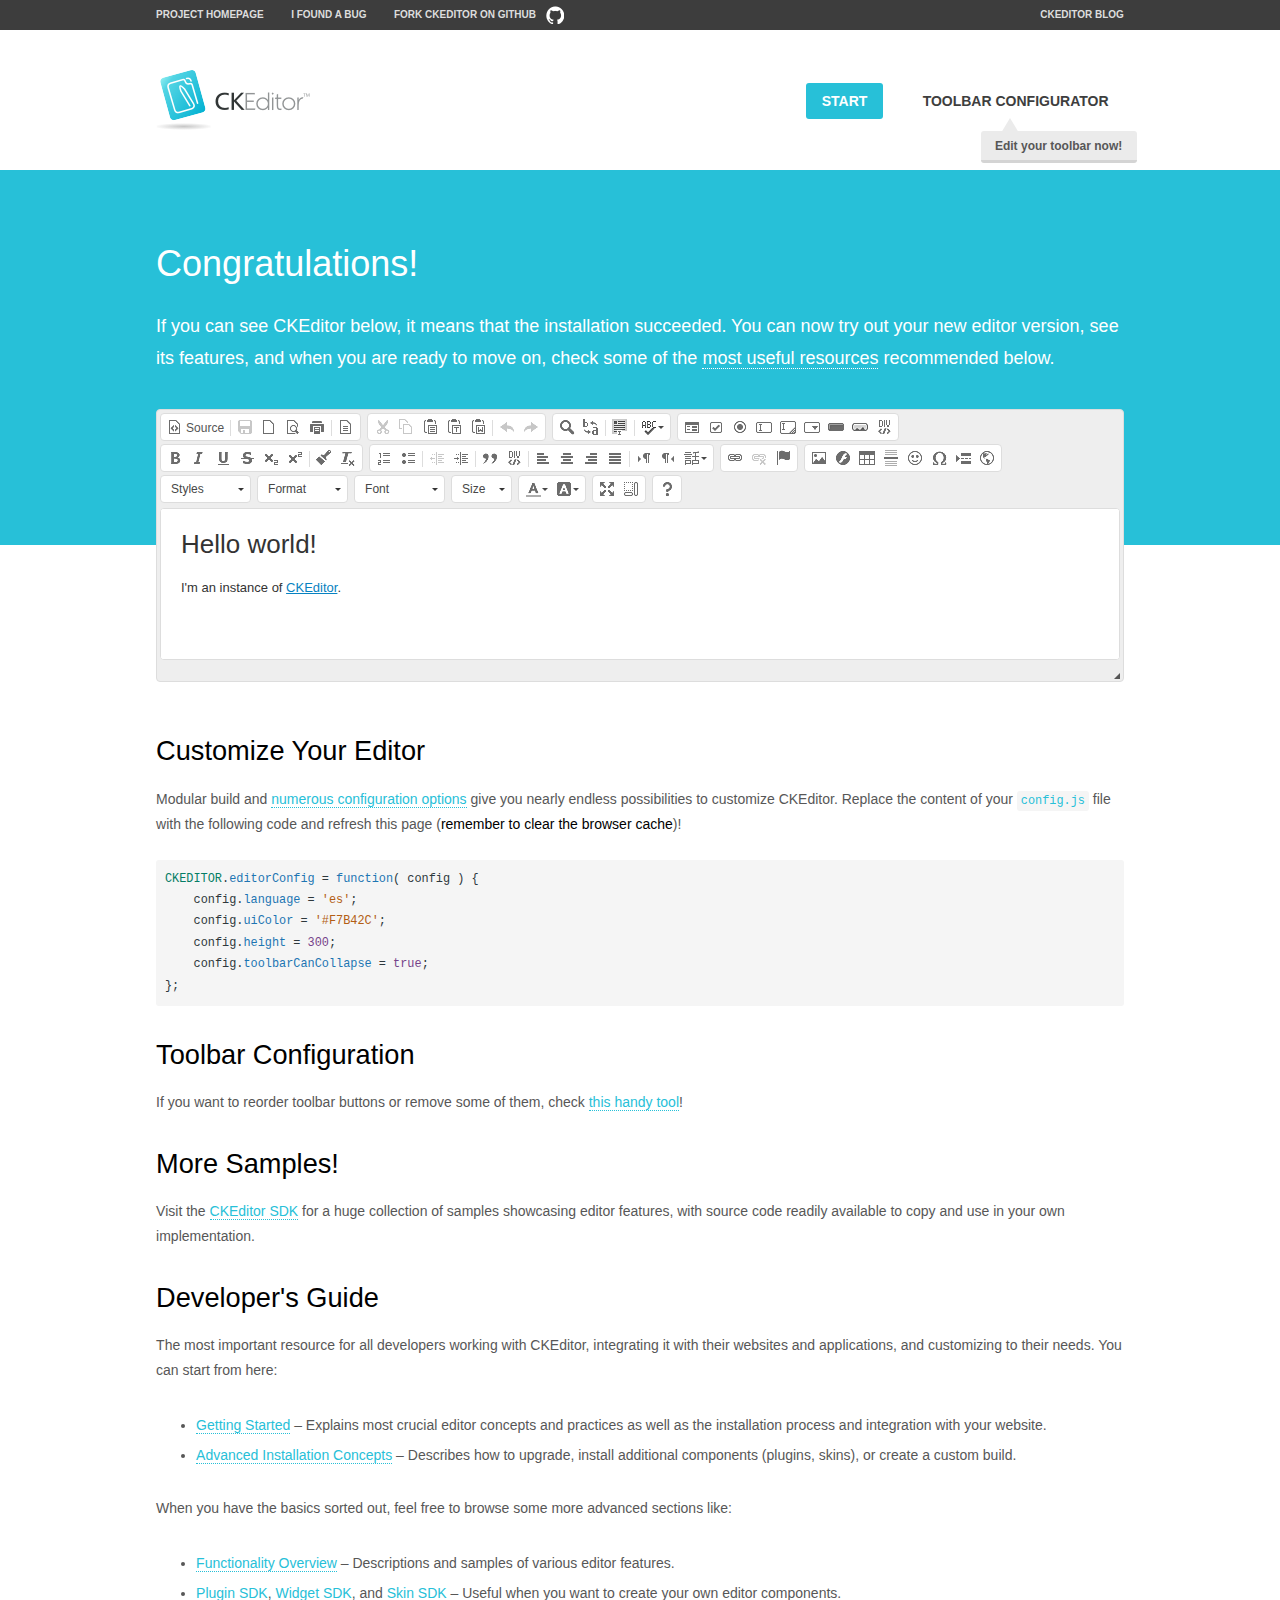
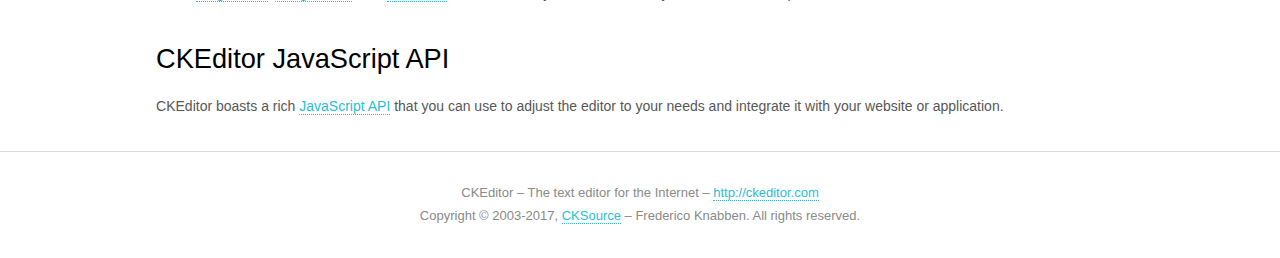
<file: gym/static/js1/plugins/ckeditor/samples/index.html>
<!DOCTYPE html>
<!--
Copyright (c) 2003-2017, CKSource - Frederico Knabben. All rights reserved.
For licensing, see LICENSE.md or http://ckeditor.com/license
-->
<html>
<head>
	<meta charset="utf-8">
	<title>CKEditor Sample</title>
	<script src="../ckeditor.js"></script>
	<script src="js/sample.js"></script>
	<link rel="stylesheet" href="css/samples.css">
	<link rel="stylesheet" href="toolbarconfigurator/lib/codemirror/neo.css">
</head>
<body id="main">

<nav class="navigation-a">
	<div class="grid-container">
		<ul class="navigation-a-left grid-width-70">
			<li><a href="http://ckeditor.com">Project Homepage</a></li>
			<li><a href="https://github.com/ckeditor/ckeditor-dev/issues">I found a bug</a></li>
			<li><a href="http://github.com/ckeditor/ckeditor-dev" class="icon-pos-right icon-navigation-a-github">Fork CKEditor on GitHub</a></li>
		</ul>
		<ul class="navigation-a-right grid-width-30">
			<li><a href="http://ckeditor.com/blog-list">CKEditor Blog</a></li>
		</ul>
	</div>
</nav>

<header class="header-a">
	<div class="grid-container">
		<h1 class="header-a-logo grid-width-30">
			<a href="index.html"><img src="img/logo.png" alt="CKEditor Sample"></a>
		</h1>

		<nav class="navigation-b grid-width-70">
			<ul>
				<li><a href="index.html" class="button-a button-a-background">Start</a></li>
				<li><a href="toolbarconfigurator/index.html" class="button-a">Toolbar configurator <span class="balloon-a balloon-a-nw">Edit your toolbar now!</span></a></li>
			</ul>
		</nav>
	</div>
</header>

<main>
	<div class="adjoined-top">
		<div class="grid-container">
			<div class="content grid-width-100">
				<h1>Congratulations!</h1>
				<p>
					If you can see CKEditor below, it means that the installation succeeded.
					You can now try out your new editor version, see its features, and when you are ready to move on, check some of the <a href="#sample-customize">most useful resources</a> recommended below.
				</p>
			</div>
		</div>
	</div>
	<div class="adjoined-bottom">
		<div class="grid-container">
			<div class="grid-width-100">
				<div id="editor">
					<h1>Hello world!</h1>
					<p>I'm an instance of <a href="http://ckeditor.com">CKEditor</a>.</p>
				</div>
			</div>
		</div>
	</div>

	<div class="grid-container">
		<div class="content grid-width-100">
			<section id="sample-customize">
				<h2>Customize Your Editor</h2>
				<p>Modular build and <a href="http://docs.ckeditor.com/#!/guide/dev_configuration">numerous configuration options</a> give you nearly endless possibilities to customize CKEditor. Replace the content of your <code><a href="../config.js">config.js</a></code> file with the following code and refresh this page (<strong>remember to clear the browser cache</strong>)!</p>
		<pre class="cm-s-neo CodeMirror"><code><span style="padding-right: 0.1px;"><span class="cm-variable">CKEDITOR</span>.<span class="cm-property">editorConfig</span> <span class="cm-operator">=</span> <span class="cm-keyword">function</span>( <span class="cm-def">config</span> ) {</span>
<span style="padding-right: 0.1px;"><span class="cm-tab">	</span><span class="cm-variable-2">config</span>.<span class="cm-property">language</span> <span class="cm-operator">=</span> <span class="cm-string">'es'</span>;</span>
<span style="padding-right: 0.1px;"><span class="cm-tab">	</span><span class="cm-variable-2">config</span>.<span class="cm-property">uiColor</span> <span class="cm-operator">=</span> <span class="cm-string">'#F7B42C'</span>;</span>
<span style="padding-right: 0.1px;"><span class="cm-tab">	</span><span class="cm-variable-2">config</span>.<span class="cm-property">height</span> <span class="cm-operator">=</span> <span class="cm-number">300</span>;</span>
<span style="padding-right: 0.1px;"><span class="cm-tab">	</span><span class="cm-variable-2">config</span>.<span class="cm-property">toolbarCanCollapse</span> <span class="cm-operator">=</span> <span class="cm-atom">true</span>;</span>
<span style="padding-right: 0.1px;">};</span></code></pre>
			</section>

			<section>
				<h2>Toolbar Configuration</h2>
				<p>If you want to reorder toolbar buttons or remove some of them, check <a href="toolbarconfigurator/index.html">this handy tool</a>!</p>
			</section>

			<section>
				<h2>More Samples!</h2>
				<p>Visit the <a href="http://sdk.ckeditor.com">CKEditor SDK</a> for a huge collection of samples showcasing editor features, with source code readily available to copy and use in your own implementation.</p>
			</section>

			<section>
				<h2>Developer's Guide</h2>
				<p>The most important resource for all developers working with CKEditor, integrating it with their websites and applications, and customizing to their needs. You can start from here:</p>
				<ul>
					<li><a href="http://docs.ckeditor.com/#!/guide/dev_installation">Getting Started</a> &ndash; Explains most crucial editor concepts and practices as well as the installation process and integration with your website.</li>
					<li><a href="http://docs.ckeditor.com/#!/guide/dev_advanced_installation">Advanced Installation Concepts</a> &ndash; Describes how to upgrade, install additional components (plugins, skins), or create a custom build.</li>
				</ul>
					<p>When you have the basics sorted out, feel free to browse some more advanced sections like:</p>
				<ul>
					<li><a href="http://docs.ckeditor.com/#!/guide/dev_features">Functionality Overview</a> &ndash; Descriptions and samples of various editor features.</li>
					<li><a href="http://docs.ckeditor.com/#!/guide/plugin_sdk_intro">Plugin SDK</a>, <a href="http://docs.ckeditor.com/#!/guide/widget_sdk_intro">Widget SDK</a>, and <a href="http://docs.ckeditor.com/#!/guide/skin_sdk_intro">Skin SDK</a> &ndash; Useful when you want to create your own editor components.</li>
				</ul>
			</section>

			<section>
				<h2>CKEditor JavaScript API</h2>
				<p>CKEditor boasts a rich <a href="http://docs.ckeditor.com/#!/api">JavaScript API</a> that you can use to adjust the editor to your needs and integrate it with your website or application.</p>
			</section>
		</div>
	</div>
</main>

<footer class="footer-a grid-container">
	<div class="grid-container">
		<p class="grid-width-100">
			CKEditor &ndash; The text editor for the Internet &ndash; <a class="samples" href="http://ckeditor.com/">http://ckeditor.com</a>
		</p>
		<p class="grid-width-100" id="copy">
			Copyright &copy; 2003-2017, <a class="samples" href="http://cksource.com/">CKSource</a> &ndash; Frederico Knabben. All rights reserved.
		</p>
	</div>
</footer>
<script>
	initSample();
</script>

</body>
</html>
</file>
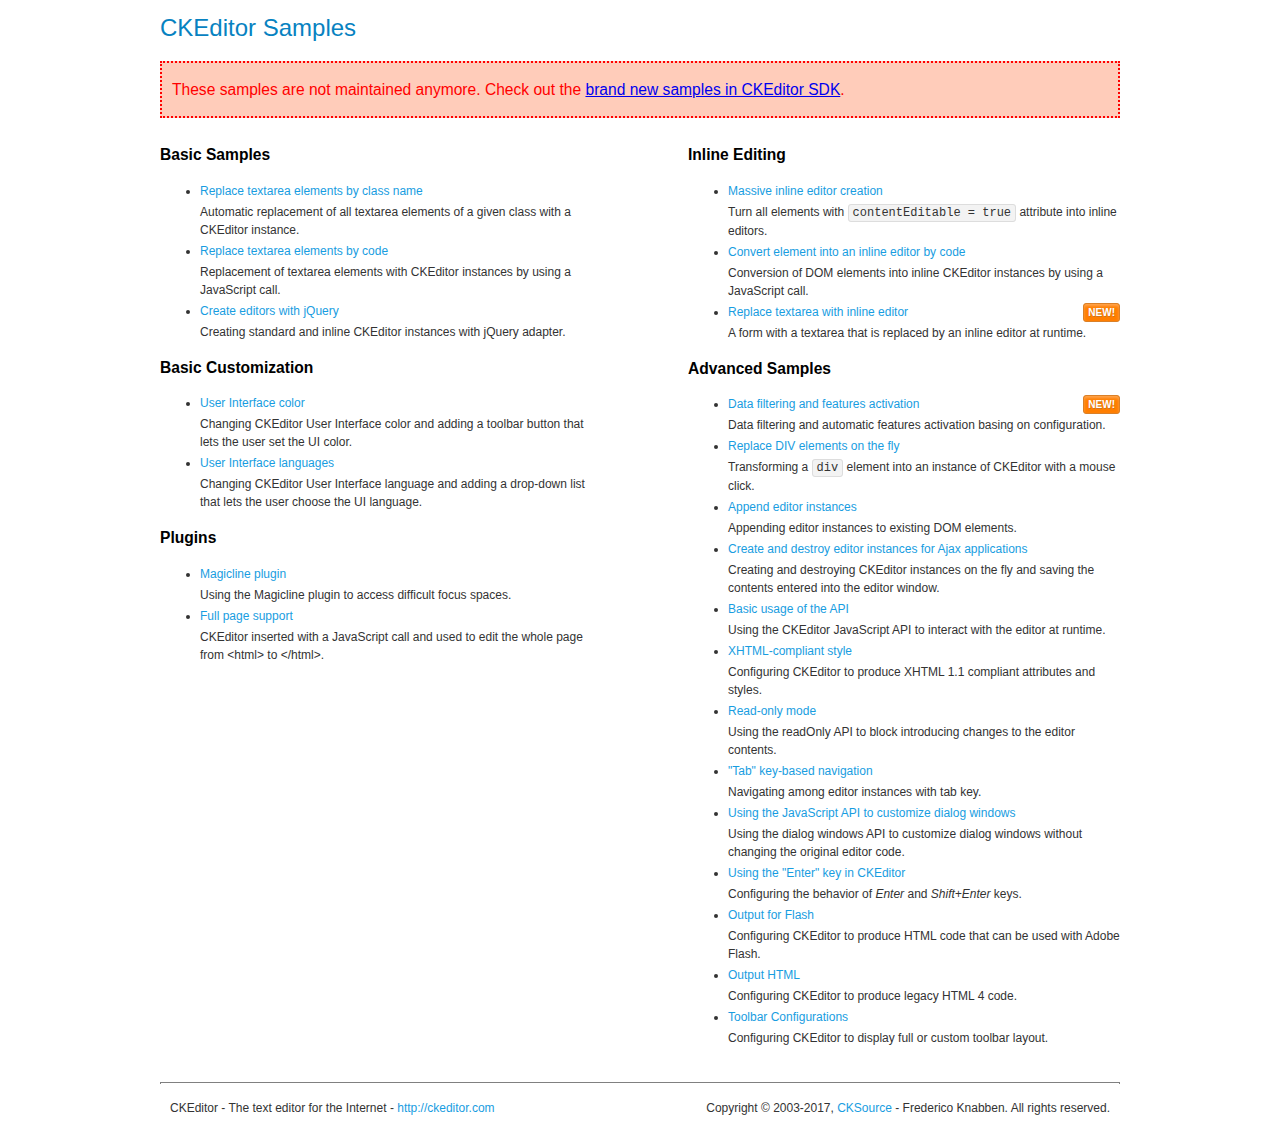
<file: gym/static/js1/plugins/ckeditor/samples/old/index.html>
<!DOCTYPE html>
<!--
Copyright (c) 2003-2017, CKSource - Frederico Knabben. All rights reserved.
For licensing, see LICENSE.md or http://ckeditor.com/license
-->
<html>
<head>
	<meta charset="utf-8">
	<title>CKEditor Samples</title>
	<link rel="stylesheet" href="sample.css">
</head>
<body>
	<h1 class="samples">
		CKEditor Samples
	</h1>
	<div class="warning deprecated">
		These samples are not maintained anymore. Check out the <a href="http://sdk.ckeditor.com/">brand new samples in CKEditor SDK</a>.
	</div>
	<div class="twoColumns">
		<div class="twoColumnsLeft">
			<h2 class="samples">
				Basic Samples
			</h2>
			<dl class="samples">
				<dt><a class="samples" href="replacebyclass.html">Replace textarea elements by class name</a></dt>
				<dd>Automatic replacement of all textarea elements of a given class with a CKEditor instance.</dd>

				<dt><a class="samples" href="replacebycode.html">Replace textarea elements by code</a></dt>
				<dd>Replacement of textarea elements with CKEditor instances by using a JavaScript call.</dd>

				<dt><a class="samples" href="jquery.html">Create editors with jQuery</a></dt>
				<dd>Creating standard and inline CKEditor instances with jQuery adapter.</dd>
			</dl>

			<h2 class="samples">
				Basic Customization
			</h2>
			<dl class="samples">
				<dt><a class="samples" href="uicolor.html">User Interface color</a></dt>
				<dd>Changing CKEditor User Interface color and adding a toolbar button that lets the user set the UI color.</dd>

				<dt><a class="samples" href="uilanguages.html">User Interface languages</a></dt>
				<dd>Changing CKEditor User Interface language and adding a drop-down list that lets the user choose the UI language.</dd>
			</dl>


			<h2 class="samples">Plugins</h2>
<dl class="samples">
<dt><a class="samples" href="magicline/magicline.html">Magicline plugin</a></dt>
<dd>Using the Magicline plugin to access difficult focus spaces.</dd>

<dt><a class="samples" href="wysiwygarea/fullpage.html">Full page support</a></dt>
<dd>CKEditor inserted with a JavaScript call and used to edit the whole page from &lt;html&gt; to &lt;/html&gt;.</dd>
</dl>
		</div>
		<div class="twoColumnsRight">
			<h2 class="samples">
				Inline Editing
			</h2>
			<dl class="samples">
				<dt><a class="samples" href="inlineall.html">Massive inline editor creation</a></dt>
				<dd>Turn all elements with <code>contentEditable = true</code> attribute into inline editors.</dd>

				<dt><a class="samples" href="inlinebycode.html">Convert element into an inline editor by code</a></dt>
				<dd>Conversion of DOM elements into inline CKEditor instances by using a JavaScript call.</dd>

				<dt><a class="samples" href="inlinetextarea.html">Replace textarea with inline editor</a> <span class="new">New!</span></dt>
				<dd>A form with a textarea that is replaced by an inline editor at runtime.</dd>

				
			</dl>

			<h2 class="samples">
				Advanced Samples
			</h2>
			<dl class="samples">
				<dt><a class="samples" href="datafiltering.html">Data filtering and features activation</a> <span class="new">New!</span></dt>
				<dd>Data filtering and automatic features activation basing on configuration.</dd>

				<dt><a class="samples" href="divreplace.html">Replace DIV elements on the fly</a></dt>
				<dd>Transforming a <code>div</code> element into an instance of CKEditor with a mouse click.</dd>

				<dt><a class="samples" href="appendto.html">Append editor instances</a></dt>
				<dd>Appending editor instances to existing DOM elements.</dd>

				<dt><a class="samples" href="ajax.html">Create and destroy editor instances for Ajax applications</a></dt>
				<dd>Creating and destroying CKEditor instances on the fly and saving the contents entered into the editor window.</dd>

				<dt><a class="samples" href="api.html">Basic usage of the API</a></dt>
				<dd>Using the CKEditor JavaScript API to interact with the editor at runtime.</dd>

				<dt><a class="samples" href="xhtmlstyle.html">XHTML-compliant style</a></dt>
				<dd>Configuring CKEditor to produce XHTML 1.1 compliant attributes and styles.</dd>

				<dt><a class="samples" href="readonly.html">Read-only mode</a></dt>
				<dd>Using the readOnly API to block introducing changes to the editor contents.</dd>

				<dt><a class="samples" href="tabindex.html">"Tab" key-based navigation</a></dt>
				<dd>Navigating among editor instances with tab key.</dd>


				
<dt><a class="samples" href="dialog/dialog.html">Using the JavaScript API to customize dialog windows</a></dt>
<dd>Using the dialog windows API to customize dialog windows without changing the original editor code.</dd>

<dt><a class="samples" href="enterkey/enterkey.html">Using the &quot;Enter&quot; key in CKEditor</a></dt>
<dd>Configuring the behavior of <em>Enter</em> and <em>Shift+Enter</em> keys.</dd>

<dt><a class="samples" href="htmlwriter/outputforflash.html">Output for Flash</a></dt>
<dd>Configuring CKEditor to produce HTML code that can be used with Adobe Flash.</dd>

<dt><a class="samples" href="htmlwriter/outputhtml.html">Output HTML</a></dt>
<dd>Configuring CKEditor to produce legacy HTML 4 code.</dd>

<dt><a class="samples" href="toolbar/toolbar.html">Toolbar Configurations</a></dt>
<dd>Configuring CKEditor to display full or custom toolbar layout.</dd>

			</dl>
		</div>
	</div>
	<div id="footer">
		<hr>
		<p>
			CKEditor - The text editor for the Internet - <a class="samples" href="http://ckeditor.com/">http://ckeditor.com</a>
		</p>
		<p id="copy">
			Copyright &copy; 2003-2017, <a class="samples" href="http://cksource.com/">CKSource</a> - Frederico Knabben. All rights reserved.
		</p>
	</div>
</body>
</html>
</file>
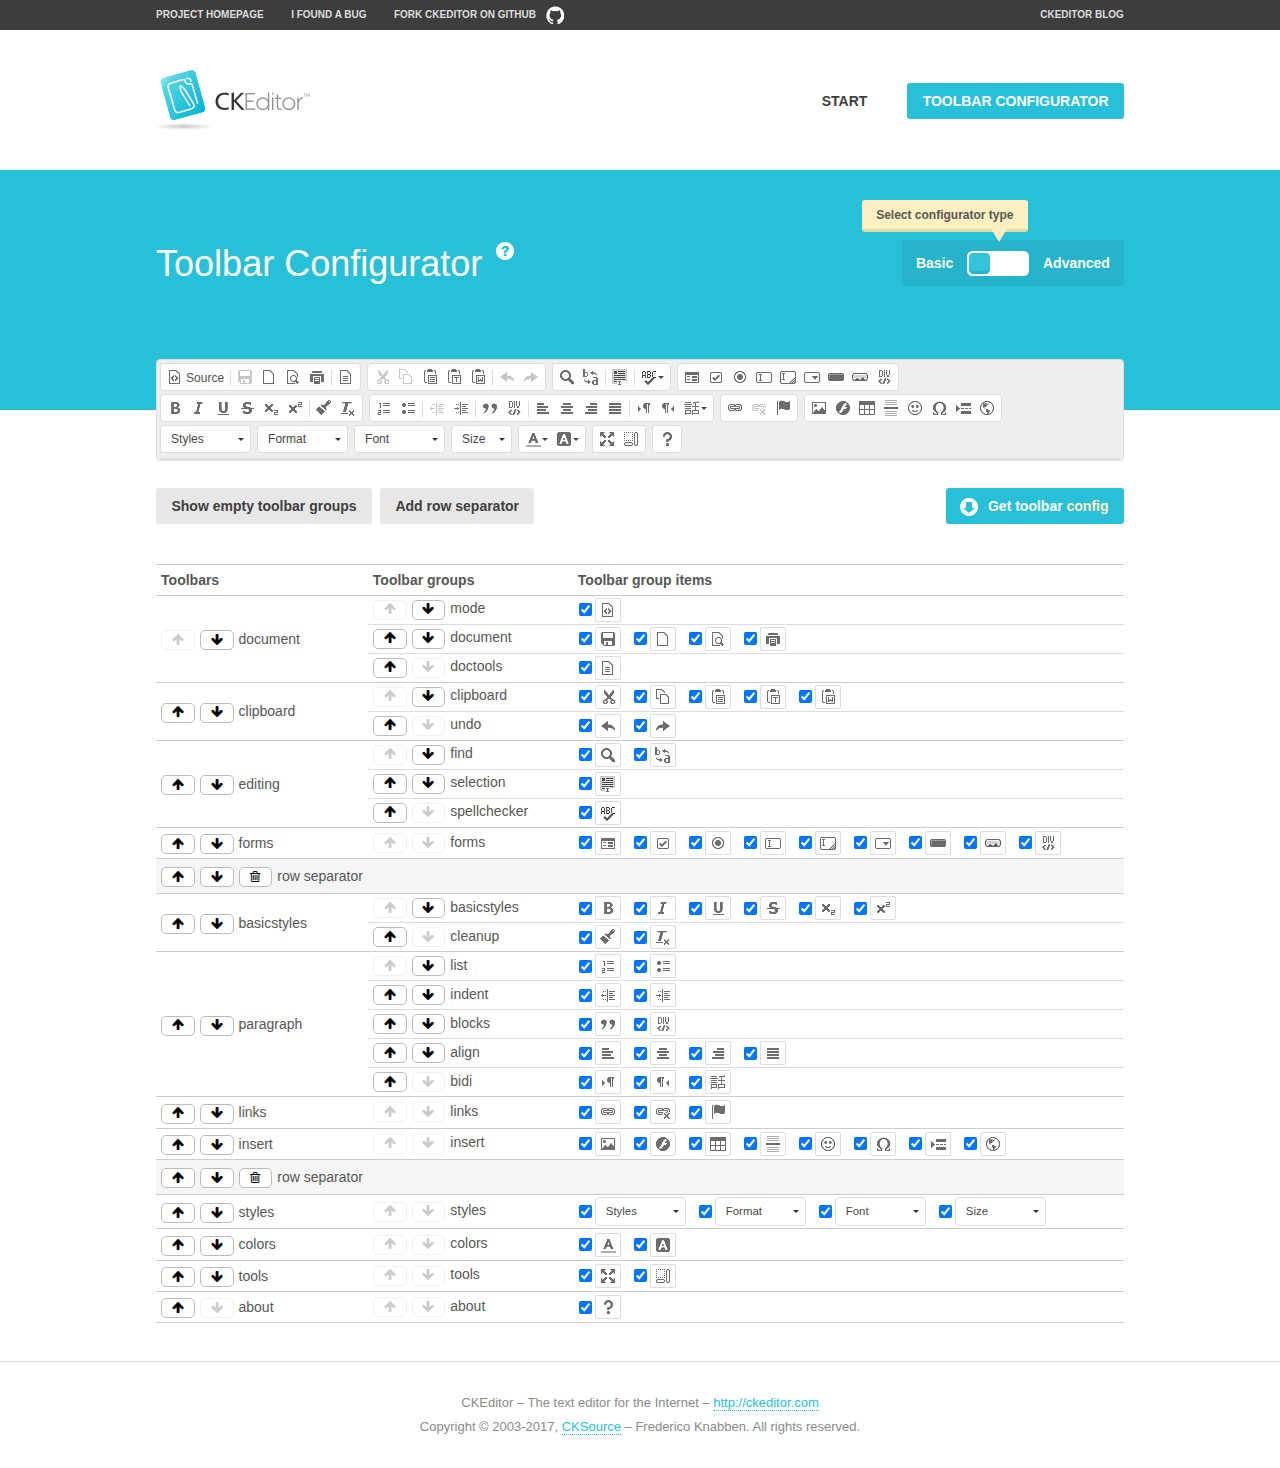
<file: gym/static/js1/plugins/ckeditor/samples/toolbarconfigurator/index.html>
<!DOCTYPE html>
<!--
Copyright (c) 2003-2017, CKSource - Frederico Knabben. All rights reserved.
For licensing, see LICENSE.md or http://ckeditor.com/license
-->
<!--[if IE 8]><html class="ie8"><![endif]-->
<!--[if gt IE 8]><html><![endif]-->
<!--[if !IE]><!--><html><!--<![endif]-->
<head>
	<meta charset="utf-8">
	<title>Toolbar Configurator</title>
	<script src="../../ckeditor.js"></script>
	<script>
		if ( CKEDITOR.env.ie && CKEDITOR.env.version < 9 )
			CKEDITOR.tools.enableHtml5Elements( document );
	</script>
	<link rel="stylesheet" href="lib/codemirror/codemirror.css">
	<link rel="stylesheet" href="lib/codemirror/show-hint.css">
	<link rel="stylesheet" href="lib/codemirror/neo.css">
	<link rel="stylesheet" href="css/fontello.css">
	<link rel="stylesheet" href="../css/samples.css">
</head>
<body id="toolbar">

<nav class="navigation-a">
	<div class="grid-container">
		<ul class="navigation-a-left grid-width-70">
			<li><a href="http://ckeditor.com">Project Homepage</a></li>
			<li><a href="https://github.com/ckeditor/ckeditor-dev/issues">I found a bug</a></li>
			<li><a href="http://github.com/ckeditor/ckeditor-dev" class="icon-pos-right icon-navigation-a-github">Fork CKEditor on GitHub</a></li>
		</ul>
		<ul class="navigation-a-right grid-width-30">
			<li><a href="http://ckeditor.com/blog-list">CKEditor Blog</a></li>
		</ul>
	</div>
</nav>

<header class="header-a">
	<div class="grid-container">
		<h1 class="header-a-logo grid-width-30">
			<a href="../index.html"><img src="../img/logo.png" alt="CKEditor Logo"></a>
		</h1>
		<nav class="navigation-b grid-width-70">
			<ul>
				<li><a href="../index.html"  class="button-a">Start</a></li>
				<li><a href="index.html"  class="button-a button-a-background">Toolbar configurator</a></li>
			</ul>
		</nav>
	</div>
</header>

<main>
	<div class="adjoined-top">
		<div class="grid-container">
			<div class="content grid-width-100">
				<div class="grid-container-nested">
					<h1 class="grid-width-60">
						Toolbar Configurator
						<a href="#help-content" type="button" title="Configurator help" id="help" class="button-a button-a-background button-a-no-text icon-pos-left icon-question-mark">Help</a>
					</h1>

					<div class="grid-width-40 grid-switch-magic">
						<div class="switch">
							<span class="balloon-a balloon-a-se">Select configurator type</span>
							<input type="radio" name="radio" data-num="1" id="radio-basic" />
							<input type="radio" name="radio" data-num="2" id="radio-advanced" />
							<label data-for="1" for="radio-basic">Basic</label>
							<span class="switch-inner">
								<span class="handler"></span>
							</span>
							<label data-for="2" for="radio-advanced">Advanced</label>
						</div>
					</div>
				</div>
			</div>
		</div>
	</div>
	<div class="adjoined-bottom">
		<div class="grid-container">
			<div class="grid-width-100">
				<div class="editors-container">
					<div id="editor-basic"></div>
					<div id="editor-advanced"></div>
				</div>
			</div>
		</div>
	</div>

	<div class="grid-container configurator">
		<div class="content grid-width-100">
			<div class="configurator">
				<div>
					<div id="toolbarModifierWrapper"></div>
				</div>
			</div>
		</div>
	</div>

	<div id="help-content">
		<div class="grid-container">
			<div class="grid-width-100">
				<h2>What Am I Doing Here?</h2>

				<div class="grid-container grid-container-nested">
					<div class="basic">
						<div class="grid-width-50">
							<p>Arrange <a href="http://docs.ckeditor.com/#!/api/CKEDITOR.config-cfg-toolbarGroups">toolbar groups</a>, toggle <a href="http://docs.ckeditor.com/#!/api/CKEDITOR.config-cfg-removeButtons">button visibility</a> according to your needs and get your toolbar configuration.</p>
							<p>You can replace the content of the <a href="../../config.js"><code>config.js</code></a> file with the generated configuration. If you already set some configuration options you will need to merge both configurations.</p>
						</div>
						<div class="grid-width-50">
							<p>Read more about different ways of <a href="http://docs.ckeditor.com/#!/guide/dev_configuration">setting configuration</a> and do not forget about <strong>clearing browser cache</strong>.</p>
							<p>Arranging toolbar groups is the recommended way of configuring the toolbar, but if you need more freedom you can use the <a href="#advanced">advanced configurator</a>.</p>
						</div>
					</div>
					<div class="advanced" style="display: none;">
						<div class="grid-width-50">
							<p>With this code editor you can edit your <a href="http://docs.ckeditor.com/#!/api/CKEDITOR.config-cfg-toolbar">toolbar configuration</a> live.</p>
							<p>You can replace the content of the <a href="../../config.js"><code>config.js</code></a> file with the generated configuration. If you already set some configuration options you will need to merge both configurations.</p>
						</div>
						<div class="grid-width-50">
							<p>Read more about different ways of <a href="http://docs.ckeditor.com/#!/guide/dev_configuration">setting configuration</a> and do not forget about <strong>clearing browser cache</strong>.</p>
						</div>
					</div>
				</div>

				<p class="grid-container grid-container-nested">
					<button type="button" class="help-content-close grid-width-100 button-a button-a-background">Got it. Let's play!</button>
				</p>
			</div>
		</div>
	</div>
</main>

<footer class="footer-a grid-container">
	<p class="grid-width-100">
		CKEditor &ndash; The text editor for the Internet &ndash; <a class="samples" href="http://ckeditor.com/">http://ckeditor.com</a>
	</p>
	<p class="grid-width-100" id="copy">
		Copyright &copy; 2003-2017, <a class="samples" href="http://cksource.com/">CKSource</a> &ndash; Frederico Knabben. All rights reserved.
	</p>
</footer>

<script src="lib/codemirror/codemirror.js"></script>
<script src="lib/codemirror/javascript.js"></script>
<script src="lib/codemirror/show-hint.js"></script>

<script src="js/fulltoolbareditor.js"></script>
<script src="js/abstracttoolbarmodifier.js"></script>
<script src="js/toolbarmodifier.js"></script>
<script src="js/toolbartextmodifier.js"></script>
<script src="../js/sf.js"></script>

<script>
	( function() {
		'use strict';

		var mode = ( window.location.hash.substr( 1 ) === 'advanced' ) ? 'advanced' : 'basic',
			configuratorSection = CKEDITOR.document.findOne( 'main > .grid-container.configurator' ),
			basicInstruction = CKEDITOR.document.findOne( '#help-content .basic' ),
			advancedInstruction = CKEDITOR.document.findOne( '#help-content .advanced' ),

			// Configurator mode switcher.
			modeSwitchBasic = CKEDITOR.document.getById( 'radio-basic' ),
			modeSwitchAdvanced = CKEDITOR.document.getById( 'radio-advanced' );

		// Initial setup
		function updateSwitcher() {
			if ( mode === 'advanced' ) {
				modeSwitchAdvanced.$.checked = true;
			} else {
				modeSwitchBasic.$.checked = true;
			}
		}

		updateSwitcher();

		CKEDITOR.document.getWindow().on( 'hashchange', function( e ) {
			var hash = window.location.hash.substr( 1 );
			if ( !( hash === 'advanced' || hash === 'basic' ) ) {
				return;
			}
			mode = hash;
			onToolbarsDone( mode );
		} );

		CKEDITOR.document.getWindow().on( 'resize', function() {
			updateToolbar( ( mode === 'basic' ? toolbarModifier : toolbarTextModifier )[ 'editorInstance' ] );
		} );

		function onRefresh( modifier ) {
			modifier = modifier || this;

			if ( mode === 'basic' && modifier instanceof ToolbarConfigurator.ToolbarTextModifier ) {
				return;
			}

			// CodeMirror container becomes visible, so we need to refresh and to avoid rendering problems.
			if ( mode === 'advanced' && modifier instanceof ToolbarConfigurator.ToolbarTextModifier ) {
				modifier.codeContainer.refresh();
			}

			updateToolbar( modifier.editorInstance );
		}

		function updateToolbar( editor ) {
			var editorContainer = editor.container;

			// Not always editor is loaded.
			if ( !editorContainer ) {
				return;
			}

			var displayStyle = editorContainer.getStyle( 'display' );

			editorContainer.setStyle( 'display', 'block' );

			var newHeight = editorContainer.getSize( 'height' );

			var newMarginTop = parseInt( editorContainer.getComputedStyle( 'margin-top' ), 10 );
			newMarginTop = ( isNaN( newMarginTop ) ? 0 : Number( newMarginTop ) );

			var newMarginBottom = parseInt( editorContainer.getComputedStyle( 'margin-bottom' ), 10 );
			newMarginBottom = ( isNaN( newMarginBottom ) ? 0 : Number( newMarginBottom ) );

			var result = newHeight + newMarginTop + newMarginBottom;

			editorContainer.setStyle( 'display', displayStyle );

			editor.container.getAscendant( 'div' ).setStyle( 'height', result + 'px' );
		}

		var toolbarModifier = new ToolbarConfigurator.ToolbarModifier( 'editor-basic' );

		var done = 0;
		toolbarModifier.init( onToolbarInit );
		toolbarModifier.onRefresh = onRefresh;

		CKEDITOR.document.getById( 'toolbarModifierWrapper' ).append( toolbarModifier.mainContainer );

		var toolbarTextModifier = new ToolbarConfigurator.ToolbarTextModifier( 'editor-advanced' );
		toolbarTextModifier.init( onToolbarInit );
		toolbarTextModifier.onRefresh = onRefresh;

		function onToolbarInit() {
			if ( ++done === 2 ) {
				onToolbarsDone();

				positionSticky.watch( CKEDITOR.document.findOne( '.toolbar' ), function() {
					return mode === 'advanced';
				} );
			}
		}

		function onToolbarsDone() {
			if ( mode === 'basic' ) {
				toggleModeBasic( false );
			} else {
				toggleModeAdvanced( false );
			}

			updateSwitcher();

			setTimeout( function() {
				CKEDITOR.document.findOne( '.editors-container' ).addClass( 'active' );
				CKEDITOR.document.findOne( '#toolbarModifierWrapper' ).addClass( 'active' );
			}, 200 );
		}

		CKEDITOR.document.getById( 'toolbarModifierWrapper' ).append( toolbarTextModifier.mainContainer );

		function toogleModeSwitch( onElement, offElement, onModifier, offModifier ) {
			onElement.addClass( 'fancy-button-active' );
			offElement.removeClass( 'fancy-button-active' );

			onModifier.showUI();
			offModifier.hideUI();
		}

		function toggleModeBasic( callOnRefresh ) {
			callOnRefresh = ( callOnRefresh !== false );
			mode = 'basic';
			window.location.hash = '#basic';
			toogleModeSwitch( modeSwitchBasic, modeSwitchAdvanced, toolbarModifier, toolbarTextModifier );

			configuratorSection.removeClass( 'freed-width' );
			basicInstruction.show();
			advancedInstruction.hide();

			callOnRefresh && onRefresh( toolbarModifier );
		}

		function toggleModeAdvanced( callOnRefresh ) {
			callOnRefresh = ( callOnRefresh !== false );
			mode = 'advanced';
			window.location.hash = '#advanced';
			toogleModeSwitch( modeSwitchAdvanced, modeSwitchBasic, toolbarTextModifier, toolbarModifier );

			configuratorSection.addClass( 'freed-width' );
			advancedInstruction.show();
			basicInstruction.hide();

			callOnRefresh && onRefresh( toolbarTextModifier );
		}

		modeSwitchBasic.on( 'click', toggleModeBasic );
		modeSwitchAdvanced.on( 'click', toggleModeAdvanced );

		//
		// Position:sticky for the toolbar.
		//

		// Will make elements behave like they were styled with position:sticky.
		var positionSticky = {
			// Store object: {
			// 		element: CKEDITOR.dom.element, // Element which will float.
			// 		placeholder: CKEDITOR.dom.element, // Placeholder which is place to prevent page bounce.
			// 		isFixed: boolean // Whether element float now.
			// }
			watched: [],

			active: [],

			staticContainer: null,

			init: function() {
				var element = CKEDITOR.dom.element.createFromHtml(
					'<div class="staticContainer">' +
						'<div class="grid-container" >' +
							'<div class="grid-width-100">' +
								'<div class="inner"></div>' +
							'</div>' +
						'</div>' +
					'</div>' );

				this.staticContainer = element.findOne( '.inner' );

				CKEDITOR.document.getBody().append( element );
			},

			watch: function( element, preventFunc ) {
				this.watched.push( {
					element: element,
					placeholder: new CKEDITOR.dom.element( 'div' ),
					isFixed: false,
					preventFunc: preventFunc
				} );
			},

			checkAll: function() {
				for ( var i = 0; i < this.watched.length; i++ ) {
					this.check( this.watched[ i ] );
				}
			},

			check: function( element ) {
				var isFixed = element.isFixed;
				var shouldBeFixed = this.shouldBeFixed( element );

				// Nothing to be done.
				if ( isFixed === shouldBeFixed ) {
					return;
				}

				var placeholder = element.placeholder;

				if ( isFixed ) {
					// Unfixing.

					element.element.insertBefore( placeholder );
					placeholder.remove();

					element.element.removeStyle( 'margin' );

					this.active.splice( CKEDITOR.tools.indexOf( this.active, element ), 1 );

				} else {
					// Fixing.
					placeholder.setStyle( 'width', element.element.getSize( 'width' ) + 'px' );
					placeholder.setStyle( 'height', element.element.getSize( 'height' ) + 'px' );
					placeholder.setStyle( 'margin-bottom', element.element.getComputedStyle( 'margin-bottom' ) );
					placeholder.setStyle( 'display', element.element.getComputedStyle( 'display' ) );
					placeholder.insertAfter( element.element );

					this.staticContainer.append( element.element );

					this.active.push( element );
				}

				element.isFixed = !element.isFixed;
			},

			shouldBeFixed: function( element ) {
				if ( element.preventFunc && element.preventFunc() ) {
					return false;
				}

				// If element is already fixed we are checking it's placeholder.
				var related = ( element.isFixed ? element.placeholder : element.element ),
					clientRect = related.$.getBoundingClientRect(),
					staticHeight = this.staticContainer.getSize('height' ),
					elemHeight = element.element.getSize( 'height' );

				if ( element.isFixed ) {
					return ( clientRect.top + elemHeight < staticHeight );
				} else {
					return ( clientRect.top < staticHeight );
				}
			}
		};

		positionSticky.init();

		CKEDITOR.document.getWindow().on( 'scroll',
			new CKEDITOR.tools.eventsBuffer( 100, positionSticky.checkAll, positionSticky ).input
		);

		// Make the toolbar sticky.
		positionSticky.watch( CKEDITOR.document.findOne( '.editors-container' ) );

		// Help button and help-content.
		( function() {
			var helpButton = CKEDITOR.document.getById( 'help' ),
				helpContent = CKEDITOR.document.getById( 'help-content' );

			// Don't show help button on IE8 because it's unsupported by Pico Modal.
			if ( CKEDITOR.env.ie && CKEDITOR.env.version == 8 ) {
				helpButton.hide();
			} else {
				// Display help modal when the button is clicked.
				helpButton.on( 'click', function( evt ) {
					SF.modal( {
						// Clone modal content from DOM.
						content: helpContent.getHtml(),

						afterCreate: function( modal ) {
							// Enable modal content button to close the modal.
							new CKEDITOR.dom.element( modal.modalElem() ).findOne( '.help-content-close' ).once( 'click', modal.close );
						}
					} ).show();
				} );
			}
		} )();
	} )();
</script>
</body>
</html>
</file>
<file: gym/static/js1/plugins/ckeditor/samples/css/samples.css>
/**
 * @license Copyright (c) 2003-2017, CKSource - Frederico Knabben. All rights reserved.
 * For licensing, see LICENSE.md or http://ckeditor.com/license
 */
@media (max-width: 900px) {
  .global-is-mobile-hidden {
    display: none !important;
  }
}
article,
aside,
details,
figcaption,
figure,
footer,
header,
hgroup,
main,
menu,
nav,
section {
  display: block;
}
body,
html {
  margin: 0;
  padding: 0;
  font: 16px / 1.8 Arial, 'Helvetica Neue', Helvetica, sans-serif;
  font-weight: 300;
  color: #575757;
}
.grid-width-10 {
  width: 10%;
}
.grid-width-20 {
  width: 20%;
}
.grid-width-30 {
  width: 30%;
}
.grid-width-40 {
  width: 40%;
}
.grid-width-50 {
  width: 50%;
}
.grid-width-60 {
  width: 60%;
}
.grid-width-70 {
  width: 70%;
}
.grid-width-80 {
  width: 80%;
}
.grid-width-90 {
  width: 90%;
}
.grid-width-100 {
  width: 100%;
}
@media (max-width: 900px) {
  .grid-width-10,
  .grid-width-20,
  .grid-width-30,
  .grid-width-40,
  .grid-width-50,
  .grid-width-60,
  .grid-width-70,
  .grid-width-80,
  .grid-width-90,
  .grid-width-100 {
    width: 100%;
  }
}
*[class*="grid-width"] {
  -webkit-box-sizing: border-box;
  -moz-box-sizing: border-box;
  box-sizing: border-box;
  padding-left: 4%;
  padding-right: 4%;
  float: left;
}
*[class*="grid-width"]:after,
.grid-container:after,
*[class*="grid-width"]:before,
.grid-container:before {
  content: '';
  display: block;
  overflow: hidden;
  visibility: hidden;
  font-size: 0;
  line-height: 0;
  width: 0;
  height: 0;
}
*[class*="grid-width"]:after,
.grid-container:after {
  clear: both;
}
.grid-container {
  -webkit-box-sizing: border-box;
  -moz-box-sizing: border-box;
  box-sizing: border-box;
  margin-left: auto;
  margin-right: auto;
}
.grid-container-nested *[class*="grid-width"]:first-child {
  padding-left: 0;
}
.grid-container-nested *[class*="grid-width"]:last-child {
  padding-right: 0;
}
@media (max-width: 900px) {
  .grid-container-nested *[class*="grid-width"]:first-child {
    padding-left: 4%;
  }
  .grid-container-nested *[class*="grid-width"]:last-child {
    padding-right: 4%;
  }
}
.header-a {
  min-height: 140px;
  overflow: hidden;
}
.header-a .header-a-logo {
  margin: 40px 0 0;
}
@media (max-width: 900px) {
  .header-a .header-a-logo {
    text-align: center;
  }
}
.header-a .header-a-logo img {
  border: transparent;
}
.navigation-a {
  height: 30px;
  background: #3D3D3D;
  position: absolute;
  left: 0;
  right: 0;
  top: 0;
  padding: 0;
  overflow: hidden;
}
@media (max-width: 900px) {
  .navigation-a {
    text-align: center;
  }
}
.navigation-a ul {
  list-style: none;
  margin: 0;
  overflow: hidden;
}
.navigation-a ul li,
.navigation-a ul li a {
  display: inline-block;
}
@media (max-width: 900px) {
  .navigation-a ul {
    width: auto;
    text-overflow: ellipsis;
    white-space: nowrap;
    display: inline-block;
    float: none;
  }
  .navigation-a ul:before,
  .navigation-a ul:after {
    display: none;
  }
}
.navigation-a ul.navigation-a-left {
  text-align: left;
}
@media (max-width: 900px) {
  .navigation-a ul.navigation-a-left {
    padding-right: 0;
  }
}
.navigation-a ul.navigation-a-right {
  text-align: right;
}
@media (max-width: 900px) {
  .navigation-a ul.navigation-a-right {
    padding-left: 23px;
  }
}
.navigation-a ul li + li {
  margin-left: 23px;
}
.navigation-a ul li a {
  font-size: 10px;
  font-size: 0.625rem;
  line-height: 18px;
  line-height: 1.13rem;
  line-height: 30px;
  float: left;
  color: #ddd;
  font-weight: bold;
  text-decoration: none;
  text-transform: uppercase;
}
.navigation-a ul li a:hover {
  cursor: pointer;
  color: #fff;
}
.icon-navigation-a-github:before,
.icon-navigation-a-github:after {
  background-image: url("[data-uri]");
}
.navigation-b {
  text-align: right;
  margin: 52px 0 0;
  overflow: visible;
}
@media (max-width: 900px) {
  .navigation-b {
    text-align: center;
    margin-top: 20px;
    padding: 0;
  }
}
.navigation-b ul {
  padding: 0;
  list-style: none;
  margin: 0;
  overflow: visible;
}
.navigation-b ul li,
.navigation-b ul li a {
  display: inline-block;
}
@media (max-width: 900px) {
  .navigation-b ul {
    display: table;
    width: 100%;
    padding-bottom: 1.5em;
  }
}
@media (max-width: 900px) {
  .navigation-b ul li {
    display: table-row;
  }
}
.navigation-b ul li + li {
  margin-left: 20px;
}
@media (max-width: 900px) {
  .navigation-b ul li + li {
    margin-left: 0;
  }
}
.navigation-b ul li a {
  -webkit-box-sizing: border-box;
  -moz-box-sizing: border-box;
  box-sizing: border-box;
  text-transform: uppercase;
  text-decoration: none;
  outline: none;
}
@media (max-width: 900px) {
  .navigation-b ul li a {
    width: 100%;
    -webkit-border-radius: 0;
    -webkit-background-clip: padding-box;
    -moz-border-radius: 0;
    -moz-background-clip: padding;
    border-radius: 0;
    background-clip: padding-box;
  }
}
.footer-a {
  font-size: 13px;
  font-size: 0.8125rem;
  line-height: 23.4px;
  line-height: 1.46rem;
  padding-top: 2.25em;
  padding-bottom: 2.25em;
  overflow: hidden;
  color: #8a8a8a;
}
.footer-a a {
  color: #27C0D8;
  text-decoration: none;
  border-bottom: 1px dotted #27C0D8;
}
.footer-a a:hover {
  color: #23adc2;
}
.footer-a p {
  margin: 0;
  display: inline-block;
  text-align: center;
}
.content {
  font-size: 14px;
  font-size: 0.875rem;
  line-height: 25.2px;
  line-height: 1.57rem;
  overflow: hidden;
  padding-top: 1.5em;
  padding-bottom: 1.5em;
}
.content p {
  margin: 0.75em 0;
}
.content ul,
.content ol,
.content pre,
.content blockquote,
.content textarea:not([class^="cke"]),
.content .cke {
  margin: 1.875em 0;
}
.content code,
.content kbd {
  -webkit-border-radius: 3px;
  -webkit-background-clip: padding-box;
  -moz-border-radius: 3px;
  -moz-background-clip: padding;
  border-radius: 3px;
  background-clip: padding-box;
  padding: 3px 4px;
}
.content pre,
.content code,
.content kbd,
.content blockquote {
  background: #f5f5f5;
}
.content blockquote,
.content pre {
  background: none;
  border-left: 4px solid #27C0D8;
  padding: 1.5em 2.25em;
}
.content p a,
.content ul a,
.content ol a,
.content blockquote a,
.content h1 a,
.content h2 a,
.content h3 a,
.content h4 a,
.content h5 a {
  color: #27C0D8;
  text-decoration: none;
  border-bottom: 1px dotted #27C0D8;
}
.content p a:hover,
.content ul a:hover,
.content ol a:hover,
.content blockquote a:hover,
.content h1 a:hover,
.content h2 a:hover,
.content h3 a:hover,
.content h4 a:hover,
.content h5 a:hover {
  color: #23adc2;
}
.content h1,
.content h2,
.content h3,
.content h4,
.content h5 {
  color: #000;
  font-weight: 100;
}
.content h1 code,
.content h2 code,
.content h3 code,
.content h4 code,
.content h5 code,
.content h1 kbd,
.content h2 kbd,
.content h3 kbd,
.content h4 kbd,
.content h5 kbd {
  font-size: inherit;
}
.content h1 a.content-heading-anchor,
.content h2 a.content-heading-anchor,
.content h3 a.content-heading-anchor,
.content h4 a.content-heading-anchor,
.content h5 a.content-heading-anchor {
  font-weight: 100;
  vertical-align: middle;
  opacity: 0;
  border: 0;
}
.content h1:hover a.content-heading-anchor,
.content h2:hover a.content-heading-anchor,
.content h3:hover a.content-heading-anchor,
.content h4:hover a.content-heading-anchor,
.content h5:hover a.content-heading-anchor {
  opacity: 1;
}
.content h1:target a,
.content h2:target a,
.content h3:target a,
.content h4:target a,
.content h5:target a {
  -webkit-animation: targetLinkOpacity 0.5s linear alternate;
  -moz-animation: targetLinkOpacity 0.5s linear alternate;
  -o-animation: targetLinkOpacity 0.5s linear alternate;
  animation: targetLinkOpacity 0.5s linear alternate;
  opacity: 1;
}
.content input,
.content select,
.content textarea:not([class^="cke"]) {
  -webkit-border-radius: 3px;
  -webkit-background-clip: padding-box;
  -moz-border-radius: 3px;
  -moz-background-clip: padding;
  border-radius: 3px;
  background-clip: padding-box;
  -webkit-box-shadow: inset 0 1px 1px rgba(0, 0, 0, 0.08);
  -moz-box-shadow: inset 0 1px 1px rgba(0, 0, 0, 0.08);
  box-shadow: inset 0 1px 1px rgba(0, 0, 0, 0.08);
  font: inherit;
  color: inherit;
  border: 1px solid #D9D9D9;
  padding: .2em .5em;
}
.content input:focus,
.content select:focus,
.content textarea:not([class^="cke"]):focus {
  border-color: #66afe9;
  outline: 0;
  -webkit-box-shadow: inset 0 1px 1px rgba(0, 0, 0, 0.08), 0 0 8px #93c6ef;
  -moz-box-shadow: inset 0 1px 1px rgba(0, 0, 0, 0.08), 0 0 8px #93c6ef;
  box-shadow: inset 0 1px 1px rgba(0, 0, 0, 0.08), 0 0 8px #93c6ef;
}
.content abbr {
  border-bottom: 1px dotted #666;
  cursor: pointer;
}
.content blockquote {
  font-style: italic;
  font-family: Georgia, Times, "Times New Roman", serif;
  font-size: 16px;
  font-size: 1rem;
  line-height: 28.8px;
  line-height: 1.8rem;
}
.content em {
  font-style: italic;
}
.content h1 {
  font-size: 36px;
  font-size: 2.25rem;
  line-height: 64.8px;
  line-height: 4.05rem;
  margin: 1.125em 0 0;
}
.content h2 {
  font-size: 27.2px;
  font-size: 1.7rem;
  line-height: 48.96px;
  line-height: 3.06rem;
  margin: 0.9em 0 0;
}
.content h3 {
  font-size: 24px;
  font-size: 1.5rem;
  line-height: 43.2px;
  line-height: 2.7rem;
  font-weight: 500;
  margin: 0.75em 0 0;
}
.content h4 {
  font-size: 19.2px;
  font-size: 1.2rem;
  line-height: 34.56px;
  line-height: 2.16rem;
  font-weight: 500;
  margin: 0.75em 0 0;
}
.content h5 {
  font-size: 17.6px;
  font-size: 1.1rem;
  line-height: 31.68px;
  line-height: 1.98rem;
  font-weight: 500;
  margin: 0.75em 0 0;
}
.content hr {
  border: 0;
  border-top: 4px solid #D9D9D9;
  margin: 1.5em 0;
}
.content input[type="text"] {
  height: 1.8em;
  line-height: 1.8em;
}
.content input[type="button"] {
  -webkit-appearance: button;
  -moz-appearance: button;
  appearance: button;
}
.content kbd {
  font-size: 12px;
  font-size: 0.75rem;
  line-height: 21.6px;
  line-height: 1.35rem;
  font-family: Arial, 'Helvetica Neue', Helvetica, sans-serif;
  padding: 2px 6px;
  -webkit-box-shadow: 0 0 4px #fff inset, 0 2px 0 #D9D9D9;
  -moz-box-shadow: 0 0 4px #fff inset, 0 2px 0 #D9D9D9;
  box-shadow: 0 0 4px #fff inset, 0 2px 0 #D9D9D9;
}
.content p img {
  vertical-align: middle;
}
.content p pre {
  padding: 1.5em;
}
.content pre {
  padding: 0;
  border: 0;
  tab-size: 4;
  -o-tab-size: 4;
  -moz-tab-size: 4;
}
.content pre,
.content code {
  font-size: 11.89px;
  font-size: 0.743rem;
  line-height: 21.4px;
  line-height: 1.34rem;
  font-family: Consolas, Menlo, Monaco, Lucida Console, Liberation Mono, DejaVu Sans Mono, Bitstream Vera Sans Mono, Courier New, monospace, serif;
}
.content pre a,
.content code a {
  border: 0;
}
.content pre code {
  padding: 0.75em;
  display: block;
}
.content strong {
  color: #000;
}
.content ul ul,
.content ol ul,
.content ul ol,
.content ol ol {
  margin: 0.75em 0;
}
.content ul li,
.content ol li {
  font-size: 14px;
  font-size: 0.875rem;
  line-height: 30.24px;
  line-height: 1.89rem;
}
.content textarea:not([class^="cke"]) {
  width: 100%;
}
.content div.todo {
  border: 2px dotted #444;
  padding: 10px;
  margin: 60px 0 10px 0;
  /* Remove me some day */
}
.content div.todo:before {
  content: "TODO";
  font-weight: bold;
}
body a.button-a,
body button.button-a,
body input.button-a {
  -webkit-border-radius: 3px;
  -webkit-background-clip: padding-box;
  -moz-border-radius: 3px;
  -moz-background-clip: padding;
  border-radius: 3px;
  background-clip: padding-box;
  font-size: 14px;
  font-size: 0.875rem;
  line-height: 25.2px;
  line-height: 1.57rem;
  height: 36px;
  line-height: 36px;
  padding: 0 1.1em;
  font-weight: 700;
  color: #3e3e3e;
  white-space: nowrap;
  text-decoration: none;
  display: inline-block;
  cursor: pointer;
  border: 0;
  vertical-align: middle;
  margin: 1px 0;
  background: transparent;
}
body a.button-a.icon-pos-left,
body button.button-a.icon-pos-left,
body input.button-a.icon-pos-left {
  padding-left: .8em;
}
body a.button-a.icon-pos-right,
body button.button-a.icon-pos-right,
body input.button-a.icon-pos-right {
  padding-right: .8em;
}
body a.button-a.button-a-no-text,
body button.button-a.button-a-no-text,
body input.button-a.button-a-no-text {
  -webkit-border-radius: 100px;
  -webkit-background-clip: padding-box;
  -moz-border-radius: 100px;
  -moz-background-clip: padding;
  border-radius: 100px;
  background-clip: padding-box;
  width: 36px;
  padding: 0;
  text-indent: -999px;
  overflow: hidden;
  position: relative;
  text-align: center;
}
body a.button-a.button-a-no-text:before,
body button.button-a.button-a-no-text:before,
body input.button-a.button-a-no-text:before {
  position: absolute;
  left: 50%;
  top: 50%;
  margin: -9px 0 0 -9px;
}
@media (max-width: 900px) {
  body a.button-a.button-a-mobile-collapsed,
  body button.button-a.button-a-mobile-collapsed,
  body input.button-a.button-a-mobile-collapsed {
    -webkit-border-radius: 100px;
    -webkit-background-clip: padding-box;
    -moz-border-radius: 100px;
    -moz-background-clip: padding;
    border-radius: 100px;
    background-clip: padding-box;
    width: 36px;
    padding: 0;
    text-indent: -999px;
    overflow: hidden;
    position: relative;
    text-align: center;
  }
  body a.button-a.button-a-mobile-collapsed:before,
  body button.button-a.button-a-mobile-collapsed:before,
  body input.button-a.button-a-mobile-collapsed:before {
    position: absolute;
    left: 50%;
    top: 50%;
    margin: -9px 0 0 -9px;
  }
  body a.button-a.button-a-mobile-collapsed:before,
  body button.button-a.button-a-mobile-collapsed:before,
  body input.button-a.button-a-mobile-collapsed:before {
    position: absolute;
    left: 50%;
    top: 50%;
    margin: -9px 0 0 -9px;
  }
}
body a.button-a:active,
body button.button-a:active,
body input.button-a:active,
body a.button-a:hover,
body button.button-a:hover,
body input.button-a:hover {
  color: #fff;
  background: #23adc2;
}
body a.button-a:focus,
body button.button-a:focus,
body input.button-a:focus {
  border-color: #66afe9;
  outline: 0;
  -webkit-box-shadow: inset 0 1px 1px rgba(0, 0, 0, 0.075), 0 0 8px #93c6ef;
  -moz-box-shadow: inset 0 1px 1px rgba(0, 0, 0, 0.075), 0 0 8px #93c6ef;
  box-shadow: inset 0 1px 1px rgba(0, 0, 0, 0.075), 0 0 8px #93c6ef;
}
body a.button-a-soft,
body button.button-a-soft,
body input.button-a-soft {
  background: #e7e7e7;
}
body a.button-a-soft:active,
body button.button-a-soft:active,
body input.button-a-soft:active,
body a.button-a-soft:hover,
body button.button-a-soft:hover,
body input.button-a-soft:hover {
  color: #3e3e3e;
  background: #cecece;
}
body a.button-a-background,
body button.button-a-background,
body input.button-a-background,
body a.navigation-b ul li a:hover,
body button.navigation-b ul li a:hover,
body input.navigation-b ul li a:hover {
  color: #fff;
  background: #27C0D8;
}
body a.button-a-background:active,
body button.button-a-background:active,
body input.button-a-background:active,
body a.button-a-background:hover,
body button.button-a-background:hover,
body input.button-a-background:hover,
body a.navigation-b ul li a:hover:active,
body button.navigation-b ul li a:hover:active,
body input.navigation-b ul li a:hover:active,
body a.navigation-b ul li a:hover:hover,
body button.navigation-b ul li a:hover:hover,
body input.navigation-b ul li a:hover:hover {
  color: #fff;
  background: #23adc2;
}
.balloon-a {
  font-size: 12px;
  font-size: 0.75rem;
  line-height: 21.6px;
  line-height: 1.35rem;
  -webkit-border-radius: 3px;
  -webkit-background-clip: padding-box;
  -moz-border-radius: 3px;
  -moz-background-clip: padding;
  border-radius: 3px;
  background-clip: padding-box;
  border-bottom: 3px solid #d4d4d4;
  background: #ebebeb;
  display: inline-block;
  white-space: nowrap;
  padding: .4em 1.2em .2em;
  font-weight: 700;
  position: relative;
  z-index: 1000;
  text-transform: none;
  color: #575757;
}
.balloon-a:hover {
  color: #575757;
}
.balloon-a:before {
  content: '';
  width: 0;
  height: 0;
  border-style: solid;
  position: absolute;
}
.balloon-a-ne:before,
.balloon-a-nw:before {
  top: -13px;
  border-width: 0 9px 15.6px 9px;
  border-color: transparent transparent #ebebeb transparent;
}
.balloon-a-se:before,
.balloon-a-sw:before {
  bottom: -13px;
  border-width: 15.6px 9px 0 9px;
  border-color: #ebebeb transparent transparent transparent;
}
.balloon-a-nw:before,
.balloon-a-sw:before {
  left: 20px;
}
.balloon-a-ne:before,
.balloon-a-se:before {
  right: 20px;
}
.icon-pos-left:before,
.icon-pos-right:after {
  content: '';
  display: inline-block;
  width: 18px;
  height: 18px;
  vertical-align: middle;
  background-repeat: no-repeat;
}
.icon-pos-left:before {
  margin-right: 10px;
}
.icon-pos-right:after {
  margin-left: 10px;
}
.icon-download:before,
.icon-download:after {
  background-image: url("[data-uri]");
}
.icon-question-mark:before,
.icon-question-mark:after {
  background-image: url("[data-uri]");
}
.icon-close:before,
.icon-close:after {
  background-image: url("[data-uri]");
}
.ie8 .switch > * {
  vertical-align: middle;
}
.ie8 .switch input[type="radio"] {
  margin: 0 0.25em;
  display: inline-block;
}
.ie8 .switch label {
  margin-left: 0 !important;
  margin-right: 0 !important;
}
.ie8 .switch label[data-for="1"] {
  float: left;
}
.ie8 .switch label[data-for="2"] {
  float: right;
}
.ie8 .switch .switch-inner {
  display: none;
}
.switch {
  font-size: 14px;
  font-size: 0.875rem;
  line-height: 25.2px;
  line-height: 1.57rem;
  font-weight: bold;
  background-color: #27C0D8;
  overflow: hidden;
  display: inline-block;
  padding: 0.75em 0.25em;
  color: #fff;
  -webkit-border-radius: 3px;
  -webkit-background-clip: padding-box;
  -moz-border-radius: 3px;
  -moz-background-clip: padding;
  border-radius: 3px;
  background-clip: padding-box;
  position: relative;
}
.switch input[type="radio"] {
  display: none;
}
.switch label {
  position: relative;
  z-index: 2;
  float: left;
  cursor: pointer;
  padding: 0 0.75em;
}
.switch label:hover {
  text-decoration: underline;
}
.switch .switch-inner {
  float: left;
  background-color: #FFF;
  height: 1.5em;
  width: 4.125em;
  padding: 2px;
  margin: 0 0.25em;
  -webkit-border-radius: 5.5px;
  -webkit-background-clip: padding-box;
  -moz-border-radius: 5.5px;
  -moz-background-clip: padding;
  border-radius: 5.5px;
  background-clip: padding-box;
}
.switch .switch-inner .handler {
  overflow: hidden;
  position: relative;
  display: block;
  height: 1.5em;
  width: 1.5em;
  background: #25b4cb;
  -webkit-border-radius: 4.5px;
  -webkit-background-clip: padding-box;
  -moz-border-radius: 4.5px;
  -moz-background-clip: padding;
  border-radius: 4.5px;
  background-clip: padding-box;
}
.switch .switch-inner .handler:before {
  content: '';
  display: block;
  position: absolute;
  top: 0;
  right: 0;
  bottom: 3px;
  left: 0;
  background-color: #34c4da;
  -webkit-border-bottom-left-radius: 4.5px;
  -moz-border-radius-bottomleft: 4.5px;
  border-bottom-left-radius: 4.5px;
  -webkit-border-bottom-right-radius: 4.5px;
  -webkit-background-clip: padding-box;
  -moz-border-radius-bottomright: 4.5px;
  -moz-background-clip: padding;
  border-bottom-right-radius: 4.5px;
  background-clip: padding-box;
}
.switch:hover .switch-inner .handler:before {
  background: #45c9dd;
}
.switch input[data-num="2"]:checked ~ .switch-inner > .handler {
  margin-left: auto;
}
.switch input[data-num="2"]:checked ~ label[data-for="1"] {
  padding-right: 5.125em;
  margin-right: -4.375em;
}
.switch input[data-num="1"]:checked ~ label[data-for="2"] {
  padding-left: 5.125em;
  margin-left: -4.375em;
}
.toggler {
  -webkit-user-select: none;
  -moz-user-select: none;
  -ms-user-select: none;
  user-select: none;
}
.toggler label {
  cursor: pointer;
}
.toggler [data-collapse] {
  display: inherit;
}
.toggler [data-expand] {
  display: none;
}
.toggler.collapsed [data-collapse] {
  display: none;
}
.toggler.collapsed [data-expand] {
  display: inherit;
}
.toggler-container {
  overflow: hidden;
}
.toggler-container.collapsed {
  height: 0;
}
.icon-toggler-expanded:before,
.icon-toggler-collapsed:before,
.icon-toggler-expanded:after,
.icon-toggler-collapsed:after {
  background-image: url("[data-uri]");
}
.icon-toggler-expanded.icon-light:before,
.icon-toggler-collapsed.icon-light:before,
.icon-toggler-expanded.icon-light:after,
.icon-toggler-collapsed.icon-light:after {
  background-image: url("[data-uri]");
}
.icon-toggler-expanded:before,
.icon-toggler-expanded:after {
  background-position: top left;
}
.icon-toggler-collapsed:before,
.icon-toggler-collapsed:after {
  background-position: bottom left;
}
.modal {
  padding: 20px;
  border-radius: 3px;
  background-color: white;
  max-width: 700px;
  -webkit-box-sizing: border-box;
  -moz-box-sizing: border-box;
  box-sizing: border-box;
  width: 80% !important;
  top: 50% !important;
  -webkit-transform: translate(-50%, -50%) !important;
  -moz-transform: translate(-50%, -50%) !important;
  -o-transform: translate(-50%, -50%) !important;
  -ms-transform: translate(-50%, -50%) !important;
  transform: translate(-50%, -50%) !important;
}
.modal-close {
  -webkit-border-radius: 100px;
  -webkit-background-clip: padding-box;
  -moz-border-radius: 100px;
  -moz-background-clip: padding;
  border-radius: 100px;
  background-clip: padding-box;
  cursor: pointer;
  height: 18px;
  width: 18px;
  position: absolute;
  top: 10px;
  right: 10px;
  font-size: 17px;
  text-align: center;
  line-height: 19px;
  background: #cccccc;
}
main .grid-container,
header .grid-container,
.navigation-a > div,
footer > div {
  max-width: 968px;
}
.header-a {
  margin-top: 30px;
}
.footer-a {
  border-top: 1px solid #D9D9D9;
}
.adjoined-top {
  background-color: #27C0D8;
  color: #fff;
}
.adjoined-top .content h1,
.adjoined-top .content h2,
.adjoined-top .content h3,
.adjoined-top .content h4,
.adjoined-top .content h5 {
  color: #fff;
}
.adjoined-top .content p {
  font-size: 18px;
  font-size: 1.125rem;
  line-height: 32.4px;
  line-height: 2.02rem;
  font-weight: 100;
}
.adjoined-top .content p a {
  text-decoration: none;
  border-bottom: 1px dotted #fff;
  color: inherit;
}
.adjoined-top .content p a:hover {
  color: #e6e6e6;
}
.adjoined-top .content button {
  color: #fff;
}
.adjoined-top .content strong {
  color: #fff;
}
.adjoined-top .content code {
  font-size: inherit;
  color: #27C0D8;
}
.adjoined-bottom {
  position: relative;
}
.adjoined-bottom:before {
  z-index: -1;
  content: '';
  background: #27C0D8;
  position: absolute;
  top: 0;
  left: 0;
  right: 0;
  height: 50%;
}
main .grid-container,
header .grid-container,
.navigation-a > div,
footer > div {
  max-width: 1052px;
}
main .grid-container.freed-width {
  max-width: none;
}
.switch {
  background: #25b4cb;
  float: right;
  overflow: visible;
}
.switch .balloon-a {
  position: absolute;
  top: -40px;
  right: 50%;
  margin-right: -15px;
  background: #FFEFC1;
  border-bottom-color: #DCDCA4;
}
.switch .balloon-a:before {
  border-color: #FFEFC1 transparent transparent transparent;
}
#toolbar .editors-container {
  overflow: hidden;
  height: 0;
  transition: height 200ms;
}
#toolbar .editors-container.active {
  height: auto;
}
#main #editor {
  background: #FFF;
  padding: 2% 4%;
  border: dashed 5px #27C0D8;
}
#main .adjoined-top:before {
  height: 335px;
}
#toolbar .adjoined-top:before {
  height: 219px;
}
#toolbar .adjoined-top .grid-container-nested {
  height: 147px;
}
.content .grid-switch-magic {
  margin: 3.5em 0 0;
}
#info-box {
  padding-bottom: 0;
}
#info-box > div {
  width: 100%;
  text-align: right;
}
#info-box > div .toggler {
  padding-right: 0;
}
#info-box > div .toggler:hover {
  background: transparent;
  color: #000;
}
#info-box > div .toggler:hover > label {
  text-decoration: underline;
}
#info-box > div h2 {
  float: left;
  margin-top: 0;
}
#info-box > div#instructions-container {
  text-align: left;
}
#toolbarModifierWrapper {
  overflow: hidden;
  height: 0;
  opacity: 0;
  transition: height 200ms;
}
#toolbarModifierWrapper.active {
  height: auto;
  opacity: 1;
}
header {
  overflow: visible;
}
header div.grid-container {
  overflow: visible;
}
header .navigation-b {
  overflow: visible;
}
header .navigation-b ul {
  overflow: visible;
}
header .navigation-b a {
  position: relative;
}
header .balloon-a {
  position: absolute;
  top: 48px;
  left: 50%;
  margin-left: -35px;
}
@media (max-width: 1140px) {
  header .balloon-a {
    left: auto;
    margin-left: auto;
    right: 50%;
    margin-right: -35px;
  }
  header .balloon-a:before {
    left: auto;
    right: 22px;
  }
}
@media (max-width: 900px) {
  header .balloon-a {
    display: none;
  }
}
#toolbar .cke_toolbar {
  pointer-events: none;
  -webkit-user-select: none;
  -moz-user-select: none;
  -ms-user-select: none;
  user-select: none;
  cursor: default;
}
.some-toolbar-active .cke_toolbar {
  zoom: 1;
  filter: alpha(opacity=50);
  -webkit-opacity: 0.5;
  -moz-opacity: 0.5;
  opacity: 0.5;
}
.cke_toolbar.active {
  position: relative;
  zoom: 1;
  filter: alpha(opacity=100);
  -webkit-opacity: 1;
  -moz-opacity: 1;
  opacity: 1;
}
.cke_toolbar.active:after {
  content: '';
  display: block;
  position: absolute;
  top: 0;
  right: 6px;
  bottom: 5px;
  left: 0;
  -webkit-border-radius: 5px;
  -webkit-background-clip: padding-box;
  -moz-border-radius: 5px;
  -moz-background-clip: padding;
  border-radius: 5px;
  background-clip: padding-box;
  -webkit-box-shadow: 0px 0px 15px 3px #fff4b0;
  -moz-box-shadow: 0px 0px 15px 3px #fff4b0;
  box-shadow: 0px 0px 15px 3px #fff4b0;
}
.cke_toolbar.active .cke_toolgroup {
  -webkit-box-shadow: none;
  -moz-box-shadow: none;
  box-shadow: none;
  border-color: #e3c300;
}
.cke_toolbar.active .cke_combo,
.cke_toolbar.active .cke_toolgroup {
  position: relative;
  z-index: 2;
}
.cke_toolbar.active .cke_combo_button {
  -webkit-box-shadow: none;
  -moz-box-shadow: none;
  box-shadow: none;
}
.unselectable {
  -webkit-user-select: none;
  -moz-user-select: none;
  -ms-user-select: none;
  user-select: none;
}
.toolbar {
  padding: 5px 0;
  margin-bottom: 2.4em;
  overflow: hidden;
  background: #fff;
}
.toolbar button.button-a.cke_button {
  cursor: pointer;
  display: inline-block;
  padding: 4px 6px;
  outline: 0;
  border: 1px solid #a6a6a6;
}
.toolbar button.button-a.hidden {
  display: none;
}
.toolbar button.button-a.left {
  float: left;
  margin-right: 8px;
}
.toolbar button.button-a.right {
  float: right;
  margin-left: 8px;
}
.toolbar button.button-a .highlight {
  color: #ffefc1;
}
.configContainer.hidden,
.toolbarModifier.hidden,
.toolbarModifier-hints.hidden {
  display: none;
}
.toolbarModifier :focus,
.toolbar button:focus,
.configContainer textarea.configCode:focus {
  outline: none;
}
div.toolbarModifier {
  padding: 0;
  overflow: hidden;
  width: 100%;
  position: relative;
  display: table;
  border-collapse: collapse;
}
div.toolbarModifier ::-moz-focus-inner {
  border: 0;
}
div.toolbarModifier .empty {
  display: none;
}
div.toolbarModifier.empty-visible .empty {
  display: table-row;
  zoom: 1;
  filter: alpha(opacity=60);
  -webkit-opacity: 0.6;
  -moz-opacity: 0.6;
  opacity: 0.6;
}
div.toolbarModifier .empty > p {
  line-height: 31px;
}
div.toolbarModifier > ul {
  padding: 0;
  margin: 0;
  border-top: 1px solid #ccc;
  width: 100%;
}
div.toolbarModifier > ul[data-type="table-header"] {
  display: table-header-group;
}
div.toolbarModifier > ul[data-type="table-body"] {
  display: table-row-group;
}
div.toolbarModifier > ul p {
  padding: 0;
  margin: 0;
}
div.toolbarModifier > ul > li {
  display: table-row;
}
div.toolbarModifier > ul > li[data-type="header"] {
  font-weight: bold;
  user-select: none;
  cursor: default;
}
div.toolbarModifier > ul > li[data-type="group"],
div.toolbarModifier > ul > li[data-type="separator"] {
  border-bottom: 1px solid #ccc;
}
div.toolbarModifier > ul > li[data-type="subgroup"] {
  border-top: 1px solid #eee;
}
div.toolbarModifier > ul > li[data-type="subgroup"]:first-child {
  border-top: none;
}
div.toolbarModifier > ul > li[data-type="group"].active,
div.toolbarModifier > ul > li[data-type="group"]:hover,
div.toolbarModifier > ul > li[data-type="separator"].active,
div.toolbarModifier > ul > li[data-type="separator"]:hover {
  overflow: hidden;
  z-index: 2;
}
div.toolbarModifier > ul > li[data-type="group"].active,
div.toolbarModifier > ul > li[data-type="separator"].active,
div.toolbarModifier > ul > li[data-type="group"].active:hover,
div.toolbarModifier > ul > li[data-type="separator"].active:hover {
  background: #f0fafb;
}
div.toolbarModifier > ul > li[data-type="group"]:hover,
div.toolbarModifier > ul > li[data-type="separator"]:hover {
  background: #fffbe3;
}
div.toolbarModifier > ul > li[data-type="separator"] {
  background: #f5f5f5;
}
div.toolbarModifier > ul > li[data-type="separator"]:after {
  content: '';
  width: 100%;
}
div.toolbarModifier > ul > li[data-type="separator"] > p {
  padding: 2px 5px;
}
div.toolbarModifier > ul > li > p,
div.toolbarModifier > ul > li > ul {
  display: table-cell;
  vertical-align: middle;
}
div.toolbarModifier > ul > li p {
  padding-left: 5px;
  min-width: 200px;
}
div.toolbarModifier > ul > li p span {
  white-space: nowrap;
  cursor: default;
}
div.toolbarModifier > ul > li p span button {
  font-size: 12.666px;
  margin-right: 5px;
  cursor: pointer;
  background: #fff;
  -webkit-border-radius: 5px;
  -webkit-background-clip: padding-box;
  -moz-border-radius: 5px;
  -moz-background-clip: padding;
  border-radius: 5px;
  background-clip: padding-box;
  border: 1px solid #bbb;
  padding: 0 7px;
  line-height: 12px;
  height: 20px;
}
div.toolbarModifier > ul > li p span button:not(.disabled):hover,
div.toolbarModifier > ul > li p span button:not(.disabled):focus {
  color: #fff;
  background-color: #454545;
  border-color: transparent;
}
div.toolbarModifier > ul > li p span button.move.disabled {
  cursor: default;
  zoom: 1;
  filter: alpha(opacity=20);
  -webkit-opacity: 0.2;
  -moz-opacity: 0.2;
  opacity: 0.2;
}
div.toolbarModifier > ul > li ul {
  border-collapse: collapse;
  padding: 0;
  width: 100%;
}
div.toolbarModifier > ul > li ul li {
  display: table-row;
  list-style-type: none;
  line-height: 1;
}
div.toolbarModifier > ul > li ul li[data-type="subgroup"] {
  border-top: 1px solid #ddd;
}
div.toolbarModifier > ul > li ul li[data-type="subgroup"]:first-child {
  border-top: 0;
}
div.toolbarModifier > ul > li ul li[data-type="subgroup"] [data-type="button"] {
  -webkit-border-radius: 3px;
  -webkit-background-clip: padding-box;
  -moz-border-radius: 3px;
  -moz-background-clip: padding;
  border-radius: 3px;
  background-clip: padding-box;
  padding: 0 2px;
}
div.toolbarModifier > ul > li ul li[data-type="subgroup"] [data-type="button"]:focus {
  background: rgba(0, 0, 0, 0.04);
}
div.toolbarModifier > ul > li ul li[data-type="subgroup"] [data-type="button"] input {
  vertical-align: middle;
}
div.toolbarModifier > ul > li ul li > p,
div.toolbarModifier > ul > li ul li > ul {
  display: table-cell;
  vertical-align: middle;
}
div.toolbarModifier > ul > li ul li ul {
  padding: 0;
}
div.toolbarModifier > ul > li ul li ul li {
  padding: 0;
  display: inline-block;
  cursor: pointer;
  margin: 2px 5px 2px 0;
}
div.toolbarModifier > ul > li ul li ul li .cke_combo_text {
  cursor: pointer;
  white-space: nowrap;
}
div.toolbarModifier > ul > li ul li ul li .cke_toolgroup,
div.toolbarModifier > ul > li ul li ul li .cke_combo_button {
  cursor: pointer;
  margin: 0;
  vertical-align: middle;
  border: 1px solid #ddd;
  font-size: 11.41px;
  font-size: 0.713rem;
  line-height: 20.54px;
  line-height: 1.28rem;
}
div.toolbarModifier > .codemirror-wrapper {
  overflow-y: auto;
}
div.toolbarModifier-hints {
  float: right;
  width: 350px;
  min-width: 150px;
  overflow-y: auto;
  margin-left: 1.5em;
}
div.toolbarModifier-hints h3 {
  font-size: 18.08px;
  font-size: 1.13rem;
  line-height: 32.54px;
  line-height: 2.03rem;
  padding: 0.36em 1.5em;
  background: #f5f5f5;
  border-bottom: 1px solid #ddd;
  margin-top: 0;
  margin-bottom: 1.2em;
}
div.toolbarModifier-hints dl {
  margin-bottom: 1.2em;
  overflow: hidden;
}
div.toolbarModifier-hints dl .list-header {
  font-weight: bold;
  border: 0;
  padding-bottom: 0.6em;
}
div.toolbarModifier-hints dl > p {
  text-align: center;
}
div.toolbarModifier-hints dl dt {
  float: left;
  width: 9em;
  clear: both;
  text-align: right;
  border-top: 1px solid #ddd;
  padding-left: 1.5em;
  padding-right: .1em;
  -webkit-box-sizing: border-box;
  -moz-box-sizing: border-box;
  box-sizing: border-box;
}
div.toolbarModifier-hints dl dt code {
  background: none;
  border: none;
  vertical-align: middle;
}
div.toolbarModifier-hints dl dd {
  margin-left: 10em;
  clear: right;
  padding-right: 1.5em;
}
div.toolbarModifier-hints dl dd code {
  line-height: 2.2em;
}
div.toolbarModifier-hints dl dd:after {
  content: '\00a0';
  display: block;
  clear: left;
  float: right;
  height: 0;
  width: 0;
}
.toolbarModifier-hints,
.configContainer textarea.configCode,
.CodeMirror {
  -webkit-border-radius: 3px;
  -webkit-background-clip: padding-box;
  -moz-border-radius: 3px;
  -moz-background-clip: padding;
  border-radius: 3px;
  background-clip: padding-box;
  border: 1px solid #ccc;
  font-size: 13.01px;
  font-size: 0.813rem;
  line-height: 23.42px;
  line-height: 1.46rem;
}
.configContainer textarea.configCode,
.CodeMirror pre,
.CodeMirror-linenumber {
  font-size: 13.01px;
  font-size: 0.813rem;
  line-height: 23.42px;
  line-height: 1.46rem;
  font-family: Consolas, Menlo, Monaco, Lucida Console, Liberation Mono, DejaVu Sans Mono, Bitstream Vera Sans Mono, Courier New, monospace, serif;
}
.CodeMirror pre {
  border: none;
  padding: 0;
  margin: 0;
}
.configContainer textarea.configCode {
  -webkit-box-sizing: border-box;
  -moz-box-sizing: border-box;
  box-sizing: border-box;
  color: #575757;
  padding: 10px;
  width: 100%;
  min-height: 500px;
  margin: 0;
  resize: none;
  outline: none;
  -moz-tab-size: 4;
  tab-size: 4;
  white-space: pre;
  word-wrap: normal;
  overflow: auto;
}
.CodeMirror-hints.toolbar-modifier {
  padding: 0;
  color: #575757;
  font-size: 14px;
  font-size: 0.875rem;
  line-height: 25.2px;
  line-height: 1.57rem;
  font-family: Consolas, Menlo, Monaco, Lucida Console, Liberation Mono, DejaVu Sans Mono, Bitstream Vera Sans Mono, Courier New, monospace, serif;
}
.CodeMirror-hints.toolbar-modifier .CodeMirror-hint-active {
  color: #575757;
  background: #f0fafb;
}
.CodeMirror-hints.toolbar-modifier > li:hover {
  background: #fffbe3;
}
/* Text modifier */
#toolbarModifierWrapper {
  margin-bottom: 1.2em;
}
#toolbarModifierWrapper .invalid .CodeMirror {
  background: #fff8f8;
  border-color: red;
}
#toolbarModifierWrapper .CodeMirror {
  height: auto;
  padding: 0 0.6em;
}
.staticContainer {
  position: fixed;
  top: 0;
  width: 100%;
  z-index: 10;
}
.staticContainer > .grid-container {
  max-width: 1052px;
}
.staticContainer > .grid-container .inner {
  background: #fff;
}
.staticContainer > .grid-container .inner .toolbar {
  margin-bottom: 0;
}
#help {
  position: relative;
  top: -15px;
  left: -5px;
}
#help-content {
  display: none;
}
/*# sourceMappingURL=[data-uri] */
</file>
<file: gym/static/js1/plugins/ckeditor/samples/toolbarconfigurator/lib/codemirror/neo.css>
/* neo theme for codemirror */

/* Color scheme */

.cm-s-neo.CodeMirror {
  background-color:#ffffff;
  color:#2e383c;
  line-height:1.4375;
}
.cm-s-neo .cm-comment {color:#75787b}
.cm-s-neo .cm-keyword, .cm-s-neo .cm-property {color:#1d75b3}
.cm-s-neo .cm-atom,.cm-s-neo .cm-number {color:#75438a}
.cm-s-neo .cm-node,.cm-s-neo .cm-tag {color:#9c3328}
.cm-s-neo .cm-string {color:#b35e14}
.cm-s-neo .cm-variable,.cm-s-neo .cm-qualifier {color:#047d65}


/* Editor styling */

.cm-s-neo pre {
  padding:0;
}

.cm-s-neo .CodeMirror-gutters {
  border:none;
  border-right:10px solid transparent;
  background-color:transparent;
}

.cm-s-neo .CodeMirror-linenumber {
  padding:0;
  color:#e0e2e5;
}

.cm-s-neo .CodeMirror-guttermarker { color: #1d75b3; }
.cm-s-neo .CodeMirror-guttermarker-subtle { color: #e0e2e5; }
</file>
<file: gym/static/js1/plugins/ckeditor/samples/old/sample.css>
/*
Copyright (c) 2003-2017, CKSource - Frederico Knabben. All rights reserved.
For licensing, see LICENSE.md or http://ckeditor.com/license
*/

html, body, h1, h2, h3, h4, h5, h6, div, span, blockquote, p, address, form, fieldset, img, ul, ol, dl, dt, dd, li, hr, table, td, th, strong, em, sup, sub, dfn, ins, del, q, cite, var, samp, code, kbd, tt, pre
{
	line-height: 1.5;
}

body
{
	padding: 10px 30px;
}

input, textarea, select, option, optgroup, button, td, th
{
	font-size: 100%;
}

pre
{
	-moz-tab-size: 4;
	tab-size: 4;
}

pre, code, kbd, samp, tt
{
	font-family: monospace,monospace;
	font-size: 1em;
}

body {
	width: 960px;
	margin: 0 auto;
}

code
{
	background: #f3f3f3;
	border: 1px solid #ddd;
	padding: 1px 4px;
	border-radius: 3px;
}

abbr
{
	border-bottom: 1px dotted #555;
	cursor: pointer;
}

.new, .beta
{
	text-transform: uppercase;
	font-size: 10px;
	font-weight: bold;
	padding: 1px 4px;
	margin: 0 0 0 5px;
	color: #fff;
	float: right;
	border-radius: 3px;
}

.new
{
	background: #FF7E00;
	border: 1px solid #DA8028;
	text-shadow: 0 1px 0 #C97626;

	box-shadow: 0 2px 3px 0 #FFA54E inset;
}

.beta
{
	background: #18C0DF;
	border: 1px solid #19AAD8;
	text-shadow: 0 1px 0 #048CAD;
	font-style: italic;

	box-shadow: 0 2px 3px 0 #50D4FD inset;
}

h1.samples
{
	color: #0782C1;
	font-size: 200%;
	font-weight: normal;
	margin: 0;
	padding: 0;
}

h1.samples a
{
	color: #0782C1;
	text-decoration: none;
	border-bottom: 1px dotted #0782C1;
}

.samples a:hover
{
	border-bottom: 1px dotted #0782C1;
}

h2.samples
{
	color: #000000;
	font-size: 130%;
	margin: 15px 0 0 0;
	padding: 0;
}

p, blockquote, address, form, pre, dl, h1.samples, h2.samples
{
	margin-bottom: 15px;
}

ul.samples
{
	margin-bottom: 15px;
}

.clear
{
	clear: both;
}

fieldset
{
	margin: 0;
	padding: 10px;
}

body, input, textarea
{
	color: #333333;
	font-family: Arial, Helvetica, sans-serif;
}

body
{
	font-size: 75%;
}

a.samples
{
	color: #189DE1;
	text-decoration: none;
}

form
{
	margin: 0;
	padding: 0;
}

pre.samples
{
	background-color: #F7F7F7;
	border: 1px solid #D7D7D7;
	overflow: auto;
	padding: 0.25em;
	white-space: pre-wrap; /* CSS 2.1 */
	word-wrap: break-word; /* IE7 */
}

#footer
{
	clear: both;
	padding-top: 10px;
}

#footer hr
{
	margin: 10px 0 15px 0;
	height: 1px;
	border: solid 1px gray;
	border-bottom: none;
}

#footer p
{
	margin: 0 10px 10px 10px;
	float: left;
}

#footer #copy
{
	float: right;
}

#outputSample
{
	width: 100%;
	table-layout: fixed;
}

#outputSample thead th
{
	color: #dddddd;
	background-color: #999999;
	padding: 4px;
	white-space: nowrap;
}

#outputSample tbody th
{
	vertical-align: top;
	text-align: left;
}

#outputSample pre
{
	margin: 0;
	padding: 0;
}

.description
{
	border: 1px dotted #B7B7B7;
	margin-bottom: 10px;
	padding: 10px 10px 0;
	overflow: hidden;
}

label
{
	display: block;
	margin-bottom: 6px;
}

/**
 *	CKEditor editables are automatically set with the "cke_editable" class
 *	plus cke_editable_(inline|themed) depending on the editor type.
 */

/* Style a bit the inline editables. */
.cke_editable.cke_editable_inline
{
	cursor: pointer;
}

/* Once an editable element gets focused, the "cke_focus" class is
   added to it, so we can style it differently. */
.cke_editable.cke_editable_inline.cke_focus
{
	box-shadow: inset 0px 0px 20px 3px #ddd, inset 0 0 1px #000;
	outline: none;
	background: #eee;
	cursor: text;
}

/* Avoid pre-formatted overflows inline editable. */
.cke_editable_inline pre
{
	white-space: pre-wrap;
	word-wrap: break-word;
}

/**
 *	Samples index styles.
 */

.twoColumns,
.twoColumnsLeft,
.twoColumnsRight
{
	overflow: hidden;
}

.twoColumnsLeft,
.twoColumnsRight
{
	width: 45%;
}

.twoColumnsLeft
{
	float: left;
}

.twoColumnsRight
{
	float: right;
}

dl.samples
{
	padding: 0 0 0 40px;
}
dl.samples > dt
{
	display: list-item;
	list-style-type: disc;
	list-style-position: outside;
	margin: 0 0 3px;
}
dl.samples > dd
{
	margin: 0 0 3px;
}
.warning
{
	color: #ff0000;
	background-color: #FFCCBA;
	border: 2px dotted #ff0000;
	padding: 15px 10px;
	margin: 10px 0;
}

.warning.deprecated {
	font-size: 1.3em;
}

/* Used on inline samples */

blockquote
{
	font-style: italic;
	font-family: Georgia, Times, "Times New Roman", serif;
	padding: 2px 0;
	border-style: solid;
	border-color: #ccc;
	border-width: 0;
}

.cke_contents_ltr blockquote
{
	padding-left: 20px;
	padding-right: 8px;
	border-left-width: 5px;
}

.cke_contents_rtl blockquote
{
	padding-left: 8px;
	padding-right: 20px;
	border-right-width: 5px;
}

img.right {
	border: 1px solid #ccc;
	float: right;
	margin-left: 15px;
	padding: 5px;
}

img.left {
	border: 1px solid #ccc;
	float: left;
	margin-right: 15px;
	padding: 5px;
}

.marker
{
	background-color: Yellow;
}
</file>
<file: gym/static/js1/plugins/ckeditor/samples/toolbarconfigurator/lib/codemirror/codemirror.css>
/* BASICS */

.CodeMirror {
  /* Set height, width, borders, and global font properties here */
  font-family: monospace;
  height: 300px;
  color: black;
}

/* PADDING */

.CodeMirror-lines {
  padding: 4px 0; /* Vertical padding around content */
}
.CodeMirror pre {
  padding: 0 4px; /* Horizontal padding of content */
}

.CodeMirror-scrollbar-filler, .CodeMirror-gutter-filler {
  background-color: white; /* The little square between H and V scrollbars */
}

/* GUTTER */

.CodeMirror-gutters {
  border-right: 1px solid #ddd;
  background-color: #f7f7f7;
  white-space: nowrap;
}
.CodeMirror-linenumbers {}
.CodeMirror-linenumber {
  padding: 0 3px 0 5px;
  min-width: 20px;
  text-align: right;
  color: #999;
  white-space: nowrap;
}

.CodeMirror-guttermarker { color: black; }
.CodeMirror-guttermarker-subtle { color: #999; }

/* CURSOR */

.CodeMirror div.CodeMirror-cursor {
  border-left: 1px solid black;
}
/* Shown when moving in bi-directional text */
.CodeMirror div.CodeMirror-secondarycursor {
  border-left: 1px solid silver;
}
.CodeMirror.cm-fat-cursor div.CodeMirror-cursor {
  width: auto;
  border: 0;
  background: #7e7;
}
.CodeMirror.cm-fat-cursor div.CodeMirror-cursors {
  z-index: 1;
}

.cm-animate-fat-cursor {
  width: auto;
  border: 0;
  -webkit-animation: blink 1.06s steps(1) infinite;
  -moz-animation: blink 1.06s steps(1) infinite;
  animation: blink 1.06s steps(1) infinite;
}
@-moz-keyframes blink {
  0% { background: #7e7; }
  50% { background: none; }
  100% { background: #7e7; }
}
@-webkit-keyframes blink {
  0% { background: #7e7; }
  50% { background: none; }
  100% { background: #7e7; }
}
@keyframes blink {
  0% { background: #7e7; }
  50% { background: none; }
  100% { background: #7e7; }
}

/* Can style cursor different in overwrite (non-insert) mode */
div.CodeMirror-overwrite div.CodeMirror-cursor {}

.cm-tab { display: inline-block; text-decoration: inherit; }

.CodeMirror-ruler {
  border-left: 1px solid #ccc;
  position: absolute;
}

/* DEFAULT THEME */

.cm-s-default .cm-keyword {color: #708;}
.cm-s-default .cm-atom {color: #219;}
.cm-s-default .cm-number {color: #164;}
.cm-s-default .cm-def {color: #00f;}
.cm-s-default .cm-variable,
.cm-s-default .cm-punctuation,
.cm-s-default .cm-property,
.cm-s-default .cm-operator {}
.cm-s-default .cm-variable-2 {color: #05a;}
.cm-s-default .cm-variable-3 {color: #085;}
.cm-s-default .cm-comment {color: #a50;}
.cm-s-default .cm-string {color: #a11;}
.cm-s-default .cm-string-2 {color: #f50;}
.cm-s-default .cm-meta {color: #555;}
.cm-s-default .cm-qualifier {color: #555;}
.cm-s-default .cm-builtin {color: #30a;}
.cm-s-default .cm-bracket {color: #997;}
.cm-s-default .cm-tag {color: #170;}
.cm-s-default .cm-attribute {color: #00c;}
.cm-s-default .cm-header {color: blue;}
.cm-s-default .cm-quote {color: #090;}
.cm-s-default .cm-hr {color: #999;}
.cm-s-default .cm-link {color: #00c;}

.cm-negative {color: #d44;}
.cm-positive {color: #292;}
.cm-header, .cm-strong {font-weight: bold;}
.cm-em {font-style: italic;}
.cm-link {text-decoration: underline;}
.cm-strikethrough {text-decoration: line-through;}

.cm-s-default .cm-error {color: #f00;}
.cm-invalidchar {color: #f00;}

.CodeMirror-composing { border-bottom: 2px solid; }

/* Default styles for common addons */

div.CodeMirror span.CodeMirror-matchingbracket {color: #0f0;}
div.CodeMirror span.CodeMirror-nonmatchingbracket {color: #f22;}
.CodeMirror-matchingtag { background: rgba(255, 150, 0, .3); }
.CodeMirror-activeline-background {background: #e8f2ff;}

/* STOP */

/* The rest of this file contains styles related to the mechanics of
   the editor. You probably shouldn't touch them. */

.CodeMirror {
  position: relative;
  overflow: hidden;
  background: white;
}

.CodeMirror-scroll {
  overflow: scroll !important; /* Things will break if this is overridden */
  /* 30px is the magic margin used to hide the element's real scrollbars */
  /* See overflow: hidden in .CodeMirror */
  margin-bottom: -30px; margin-right: -30px;
  padding-bottom: 30px;
  height: 100%;
  outline: none; /* Prevent dragging from highlighting the element */
  position: relative;
}
.CodeMirror-sizer {
  position: relative;
  border-right: 30px solid transparent;
}

/* The fake, visible scrollbars. Used to force redraw during scrolling
   before actuall scrolling happens, thus preventing shaking and
   flickering artifacts. */
.CodeMirror-vscrollbar, .CodeMirror-hscrollbar, .CodeMirror-scrollbar-filler, .CodeMirror-gutter-filler {
  position: absolute;
  z-index: 6;
  display: none;
}
.CodeMirror-vscrollbar {
  right: 0; top: 0;
  overflow-x: hidden;
  overflow-y: scroll;
}
.CodeMirror-hscrollbar {
  bottom: 0; left: 0;
  overflow-y: hidden;
  overflow-x: scroll;
}
.CodeMirror-scrollbar-filler {
  right: 0; bottom: 0;
}
.CodeMirror-gutter-filler {
  left: 0; bottom: 0;
}

.CodeMirror-gutters {
  position: absolute; left: 0; top: 0;
  z-index: 3;
}
.CodeMirror-gutter {
  white-space: normal;
  height: 100%;
  display: inline-block;
  margin-bottom: -30px;
  /* Hack to make IE7 behave */
  *zoom:1;
  *display:inline;
}
.CodeMirror-gutter-wrapper {
  position: absolute;
  z-index: 4;
  height: 100%;
}
.CodeMirror-gutter-elt {
  position: absolute;
  cursor: default;
  z-index: 4;
}
.CodeMirror-gutter-wrapper {
  -webkit-user-select: none;
  -moz-user-select: none;
  user-select: none;
}

.CodeMirror-lines {
  cursor: text;
  min-height: 1px; /* prevents collapsing before first draw */
}
.CodeMirror pre {
  /* Reset some styles that the rest of the page might have set */
  -moz-border-radius: 0; -webkit-border-radius: 0; border-radius: 0;
  border-width: 0;
  background: transparent;
  font-family: inherit;
  font-size: inherit;
  margin: 0;
  white-space: pre;
  word-wrap: normal;
  line-height: inherit;
  color: inherit;
  z-index: 2;
  position: relative;
  overflow: visible;
  -webkit-tap-highlight-color: transparent;
}
.CodeMirror-wrap pre {
  word-wrap: break-word;
  white-space: pre-wrap;
  word-break: normal;
}

.CodeMirror-linebackground {
  position: absolute;
  left: 0; right: 0; top: 0; bottom: 0;
  z-index: 0;
}

.CodeMirror-linewidget {
  position: relative;
  z-index: 2;
  overflow: auto;
}

.CodeMirror-widget {}

.CodeMirror-code {
  outline: none;
}

/* Force content-box sizing for the elements where we expect it */
.CodeMirror-scroll,
.CodeMirror-sizer,
.CodeMirror-gutter,
.CodeMirror-gutters,
.CodeMirror-linenumber {
  -moz-box-sizing: content-box;
  box-sizing: content-box;
}

.CodeMirror-measure {
  position: absolute;
  width: 100%;
  height: 0;
  overflow: hidden;
  visibility: hidden;
}
.CodeMirror-measure pre { position: static; }

.CodeMirror div.CodeMirror-cursor {
  position: absolute;
  border-right: none;
  width: 0;
}

div.CodeMirror-cursors {
  visibility: hidden;
  position: relative;
  z-index: 3;
}
.CodeMirror-focused div.CodeMirror-cursors {
  visibility: visible;
}

.CodeMirror-selected { background: #d9d9d9; }
.CodeMirror-focused .CodeMirror-selected { background: #d7d4f0; }
.CodeMirror-crosshair { cursor: crosshair; }
.CodeMirror ::selection { background: #d7d4f0; }
.CodeMirror ::-moz-selection { background: #d7d4f0; }

.cm-searching {
  background: #ffa;
  background: rgba(255, 255, 0, .4);
}

/* IE7 hack to prevent it from returning funny offsetTops on the spans */
.CodeMirror span { *vertical-align: text-bottom; }

/* Used to force a border model for a node */
.cm-force-border { padding-right: .1px; }

@media print {
  /* Hide the cursor when printing */
  .CodeMirror div.CodeMirror-cursors {
    visibility: hidden;
  }
}

/* See issue #2901 */
.cm-tab-wrap-hack:after { content: ''; }

/* Help users use markselection to safely style text background */
span.CodeMirror-selectedtext { background: none; }
</file>
<file: gym/static/js1/plugins/ckeditor/samples/toolbarconfigurator/lib/codemirror/show-hint.css>
.CodeMirror-hints {
  position: absolute;
  z-index: 10;
  overflow: hidden;
  list-style: none;

  margin: 0;
  padding: 2px;

  -webkit-box-shadow: 2px 3px 5px rgba(0,0,0,.2);
  -moz-box-shadow: 2px 3px 5px rgba(0,0,0,.2);
  box-shadow: 2px 3px 5px rgba(0,0,0,.2);
  border-radius: 3px;
  border: 1px solid silver;

  background: white;
  font-size: 90%;
  font-family: monospace;

  max-height: 20em;
  overflow-y: auto;
}

.CodeMirror-hint {
  margin: 0;
  padding: 0 4px;
  border-radius: 2px;
  max-width: 19em;
  overflow: hidden;
  white-space: pre;
  color: black;
  cursor: pointer;
}

li.CodeMirror-hint-active {
  background: #08f;
  color: white;
}
</file>
<file: gym/static/js1/plugins/ckeditor/samples/toolbarconfigurator/css/fontello.css>
@font-face {
  font-family: 'fontello';
  src: url('../font/fontello.eot?89024372');
  src: url('../font/fontello.eot?89024372#iefix') format('embedded-opentype'),
       url('../font/fontello.woff?89024372') format('woff'),
       url('../font/fontello.ttf?89024372') format('truetype'),
       url('../font/fontello.svg?89024372#fontello') format('svg');
  font-weight: normal;
  font-style: normal;
}
/* Chrome hack: SVG is rendered more smooth in Windozze. 100% magic, uncomment if you need it. */
/* Note, that will break hinting! In other OS-es font will be not as sharp as it could be */
/*
@media screen and (-webkit-min-device-pixel-ratio:0) {
  @font-face {
    font-family: 'fontello';
    src: url('../font/fontello.svg?89024372#fontello') format('svg');
  }
}
*/

 [class^="icon-"]:before, [class*=" icon-"]:before {
  font-family: "fontello";
  font-style: normal;
  font-weight: normal;
  speak: none;

  display: inline-block;
  text-decoration: inherit;
  width: 1em;
  margin-right: .2em;
  text-align: center;
  /* opacity: .8; */

  /* For safety - reset parent styles, that can break glyph codes*/
  font-variant: normal;
  text-transform: none;

  /* fix buttons height, for twitter bootstrap */
  line-height: 1em;

  /* Animation center compensation - margins should be symmetric */
  /* remove if not needed */
  margin-left: .2em;

  /* you can be more comfortable with increased icons size */
  /* font-size: 120%; */

  /* Uncomment for 3D effect */
  /* text-shadow: 1px 1px 1px rgba(127, 127, 127, 0.3); */
}

.icon-trash:before { content: '\e802'; } /* '' */
.icon-down-big:before { content: '\e800'; } /* '' */
.icon-up-big:before { content: '\e801'; } /* '' */
</file>
